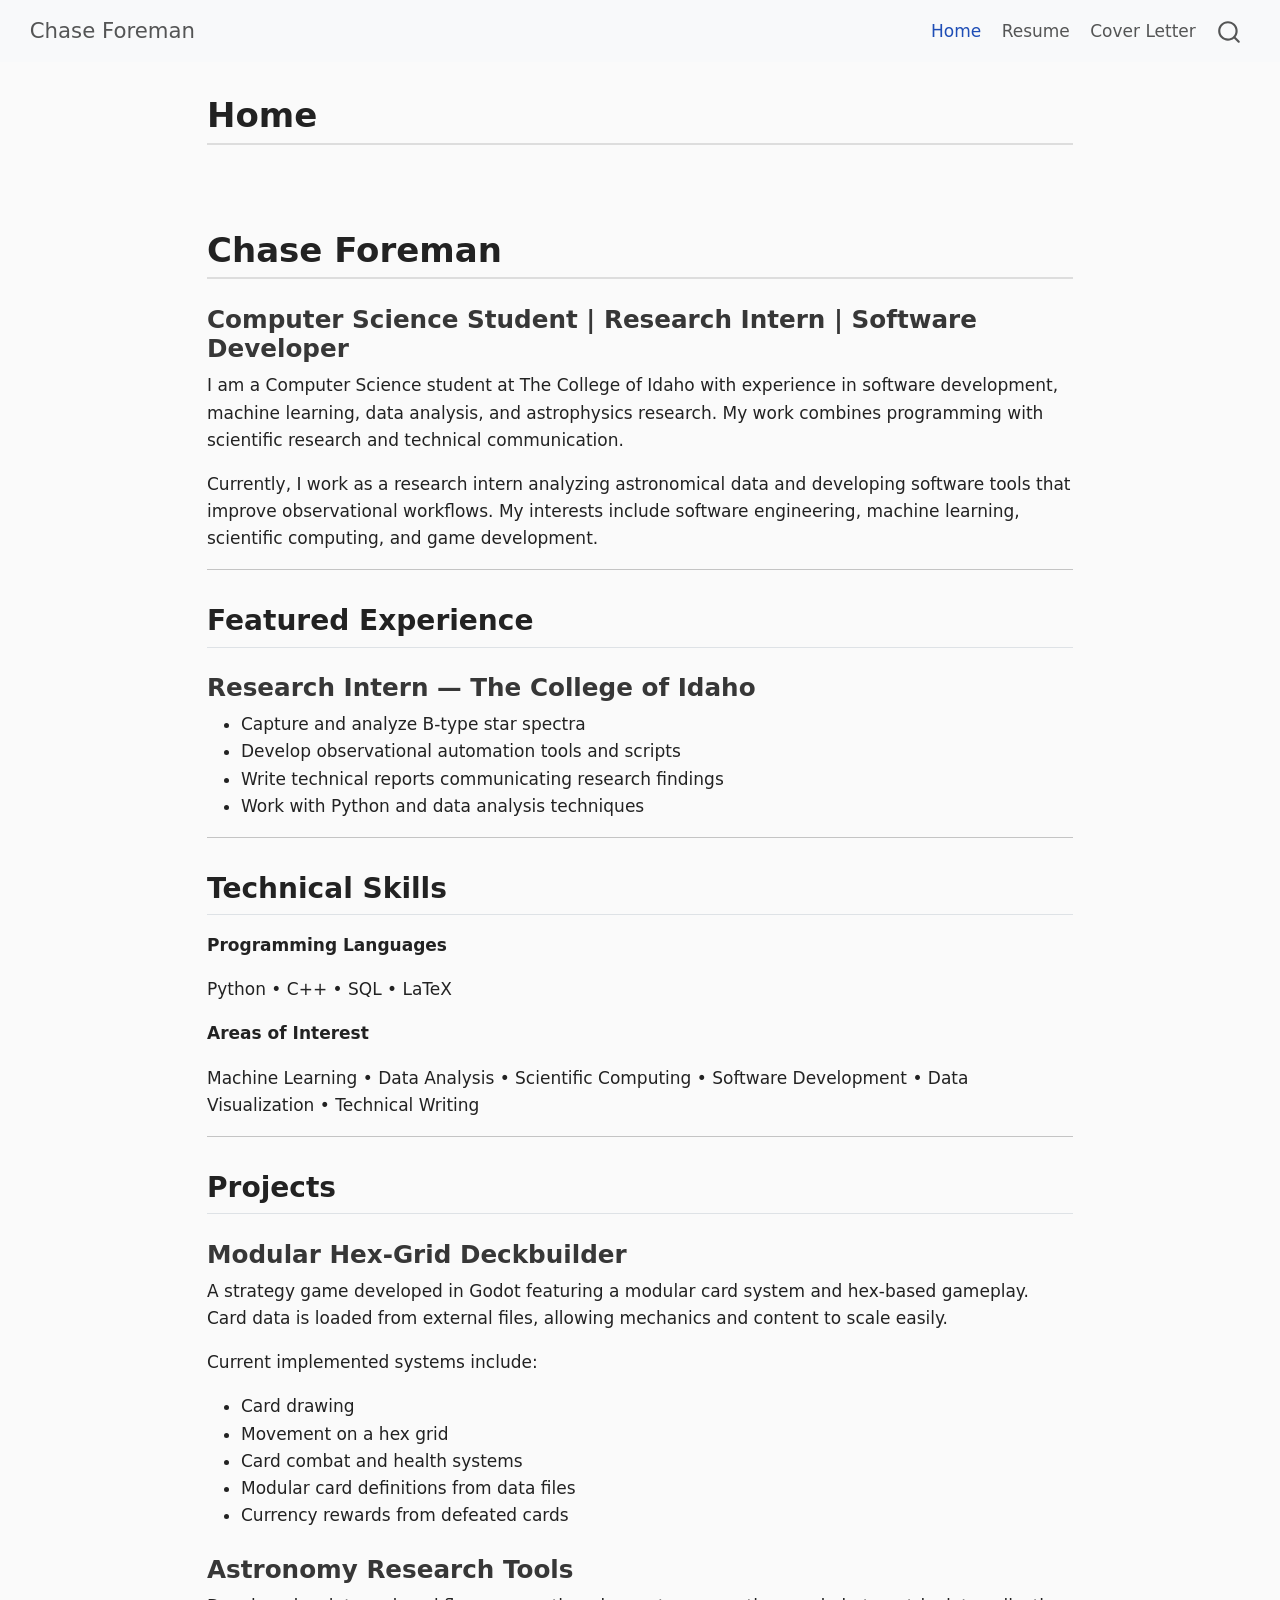
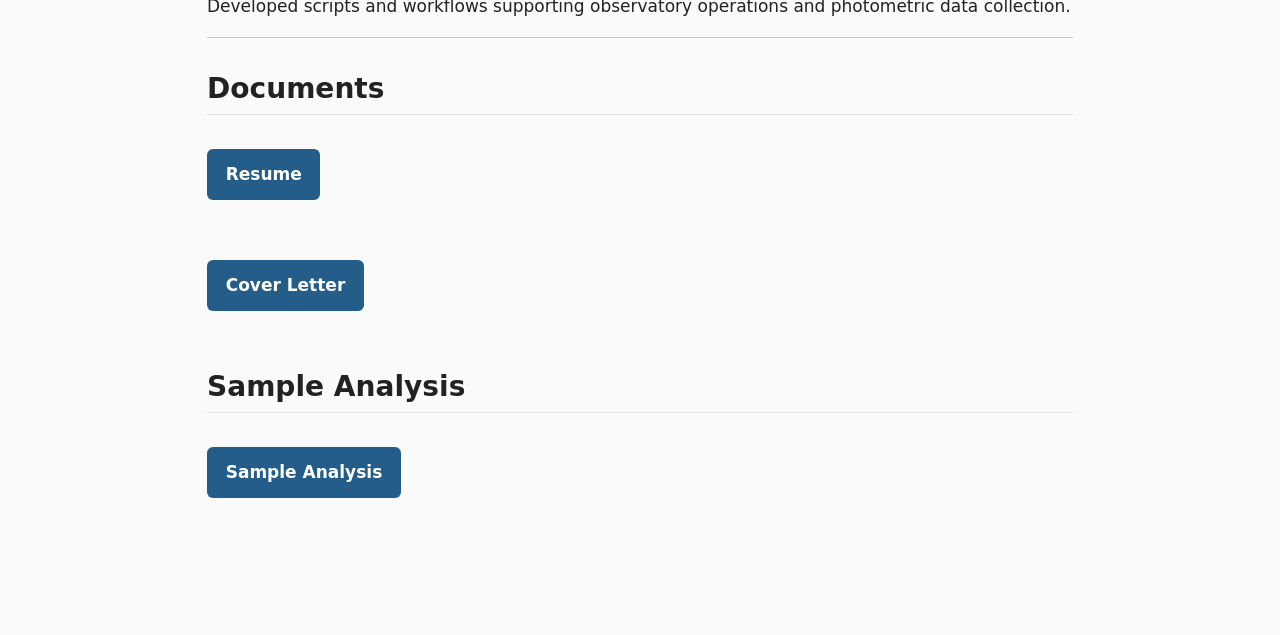
<file: index.html>
<!DOCTYPE html>
<html xmlns="http://www.w3.org/1999/xhtml" lang="en" xml:lang="en"><head>

<meta charset="utf-8">
<meta name="generator" content="quarto-1.7.32">

<meta name="viewport" content="width=device-width, initial-scale=1.0, user-scalable=yes">


<title>Home – Chase Foreman</title>
<style>
code{white-space: pre-wrap;}
span.smallcaps{font-variant: small-caps;}
div.columns{display: flex; gap: min(4vw, 1.5em);}
div.column{flex: auto; overflow-x: auto;}
div.hanging-indent{margin-left: 1.5em; text-indent: -1.5em;}
ul.task-list{list-style: none;}
ul.task-list li input[type="checkbox"] {
  width: 0.8em;
  margin: 0 0.8em 0.2em -1em; /* quarto-specific, see https://github.com/quarto-dev/quarto-cli/issues/4556 */ 
  vertical-align: middle;
}
</style>


<script src="site_libs/quarto-nav/quarto-nav.js"></script>
<script src="site_libs/quarto-nav/headroom.min.js"></script>
<script src="site_libs/clipboard/clipboard.min.js"></script>
<script src="site_libs/quarto-search/autocomplete.umd.js"></script>
<script src="site_libs/quarto-search/fuse.min.js"></script>
<script src="site_libs/quarto-search/quarto-search.js"></script>
<meta name="quarto:offset" content="./">
<script src="site_libs/quarto-html/quarto.js" type="module"></script>
<script src="site_libs/quarto-html/tabsets/tabsets.js" type="module"></script>
<script src="site_libs/quarto-html/popper.min.js"></script>
<script src="site_libs/quarto-html/tippy.umd.min.js"></script>
<script src="site_libs/quarto-html/anchor.min.js"></script>
<link href="site_libs/quarto-html/tippy.css" rel="stylesheet">
<link href="site_libs/quarto-html/quarto-syntax-highlighting-37eea08aefeeee20ff55810ff984fec1.css" rel="stylesheet" id="quarto-text-highlighting-styles">
<script src="site_libs/bootstrap/bootstrap.min.js"></script>
<link href="site_libs/bootstrap/bootstrap-icons.css" rel="stylesheet">
<link href="site_libs/bootstrap/bootstrap-fbcbe6680e5ec6db1453b558d5c88aa1.min.css" rel="stylesheet" append-hash="true" id="quarto-bootstrap" data-mode="light">
<script id="quarto-search-options" type="application/json">{
  "location": "navbar",
  "copy-button": false,
  "collapse-after": 3,
  "panel-placement": "end",
  "type": "overlay",
  "limit": 50,
  "keyboard-shortcut": [
    "f",
    "/",
    "s"
  ],
  "show-item-context": false,
  "language": {
    "search-no-results-text": "No results",
    "search-matching-documents-text": "matching documents",
    "search-copy-link-title": "Copy link to search",
    "search-hide-matches-text": "Hide additional matches",
    "search-more-match-text": "more match in this document",
    "search-more-matches-text": "more matches in this document",
    "search-clear-button-title": "Clear",
    "search-text-placeholder": "",
    "search-detached-cancel-button-title": "Cancel",
    "search-submit-button-title": "Submit",
    "search-label": "Search"
  }
}</script>


<link rel="stylesheet" href="styles.css">
</head>

<body class="nav-fixed quarto-light">

<div id="quarto-search-results"></div>
  <header id="quarto-header" class="headroom fixed-top">
    <nav class="navbar navbar-expand-lg " data-bs-theme="dark">
      <div class="navbar-container container-fluid">
      <div class="navbar-brand-container mx-auto">
    <a class="navbar-brand" href="./index.html">
    <span class="navbar-title">Chase Foreman</span>
    </a>
  </div>
            <div id="quarto-search" class="" title="Search"></div>
          <button class="navbar-toggler" type="button" data-bs-toggle="collapse" data-bs-target="#navbarCollapse" aria-controls="navbarCollapse" role="menu" aria-expanded="false" aria-label="Toggle navigation" onclick="if (window.quartoToggleHeadroom) { window.quartoToggleHeadroom(); }">
  <span class="navbar-toggler-icon"></span>
</button>
          <div class="collapse navbar-collapse" id="navbarCollapse">
            <ul class="navbar-nav navbar-nav-scroll ms-auto">
  <li class="nav-item">
    <a class="nav-link active" href="./index.html" aria-current="page"> 
<span class="menu-text">Home</span></a>
  </li>  
  <li class="nav-item">
    <a class="nav-link" href="./resume.html"> 
<span class="menu-text">Resume</span></a>
  </li>  
  <li class="nav-item">
    <a class="nav-link" href="./cover-letter.html"> 
<span class="menu-text">Cover Letter</span></a>
  </li>  
</ul>
          </div> <!-- /navcollapse -->
            <div class="quarto-navbar-tools">
</div>
      </div> <!-- /container-fluid -->
    </nav>
</header>
<!-- content -->
<div id="quarto-content" class="quarto-container page-columns page-rows-contents page-layout-full page-navbar">
<!-- sidebar -->
<!-- margin-sidebar -->
    
<!-- main -->
<main class="content column-page" id="quarto-document-content">

<header id="title-block-header" class="quarto-title-block default">
<div class="quarto-title">
<h1 class="title">Home</h1>
</div>



<div class="quarto-title-meta column-page">

    
  
    
  </div>
  


</header>


<section id="chase-foreman" class="level1" style="max-width:900px; margin:auto; padding-top:2rem;">
<h1>Chase Foreman</h1>
<section id="computer-science-student-research-intern-software-developer" class="level3">
<h3 class="anchored" data-anchor-id="computer-science-student-research-intern-software-developer">Computer Science Student | Research Intern | Software Developer</h3>
<p>I am a Computer Science student at The College of Idaho with experience in software development, machine learning, data analysis, and astrophysics research. My work combines programming with scientific research and technical communication.</p>
<p>Currently, I work as a research intern analyzing astronomical data and developing software tools that improve observational workflows. My interests include software engineering, machine learning, scientific computing, and game development.</p>
<hr>
</section>
<section id="featured-experience" class="level2">
<h2 class="anchored" data-anchor-id="featured-experience">Featured Experience</h2>
<section id="research-intern-the-college-of-idaho" class="level3">
<h3 class="anchored" data-anchor-id="research-intern-the-college-of-idaho">Research Intern — The College of Idaho</h3>
<ul>
<li>Capture and analyze B-type star spectra</li>
<li>Develop observational automation tools and scripts</li>
<li>Write technical reports communicating research findings</li>
<li>Work with Python and data analysis techniques</li>
</ul>
<hr>
</section>
</section>
<section id="technical-skills" class="level2">
<h2 class="anchored" data-anchor-id="technical-skills">Technical Skills</h2>
<p><strong>Programming Languages</strong></p>
<p>Python • C++ • SQL • LaTeX</p>
<p><strong>Areas of Interest</strong></p>
<p>Machine Learning • Data Analysis • Scientific Computing • Software Development • Data Visualization • Technical Writing</p>
<hr>
</section>
<section id="projects" class="level2">
<h2 class="anchored" data-anchor-id="projects">Projects</h2>
<section id="modular-hex-grid-deckbuilder" class="level3">
<h3 class="anchored" data-anchor-id="modular-hex-grid-deckbuilder">Modular Hex-Grid Deckbuilder</h3>
<p>A strategy game developed in Godot featuring a modular card system and hex-based gameplay. Card data is loaded from external files, allowing mechanics and content to scale easily.</p>
<p>Current implemented systems include:</p>
<ul>
<li>Card drawing</li>
<li>Movement on a hex grid</li>
<li>Card combat and health systems</li>
<li>Modular card definitions from data files</li>
<li>Currency rewards from defeated cards</li>
</ul>
</section>
<section id="astronomy-research-tools" class="level3">
<h3 class="anchored" data-anchor-id="astronomy-research-tools">Astronomy Research Tools</h3>
<p>Developed scripts and workflows supporting observatory operations and photometric data collection.</p>
<hr>
</section>
</section>
<section id="documents" class="level2">
<h2 class="anchored" data-anchor-id="documents">Documents</h2>
<p><a href="./resume.html" class="button">Resume</a></p>
<p><a href="./cover-letter.html" class="button">Cover Letter</a></p>
</section>
<section id="sample-analysis" class="level2">
<h2 class="anchored" data-anchor-id="sample-analysis">Sample Analysis</h2>
<p><a href="https://github.com/math4025sp26/homework-9-boosting-and-multiclass-classification-ChaseForeman" class="button" target="_blank">Sample Analysis</a></p>
</section>
</section>



</main> <!-- /main -->
<script id="quarto-html-after-body" type="application/javascript">
  window.document.addEventListener("DOMContentLoaded", function (event) {
    const icon = "";
    const anchorJS = new window.AnchorJS();
    anchorJS.options = {
      placement: 'right',
      icon: icon
    };
    anchorJS.add('.anchored');
    const isCodeAnnotation = (el) => {
      for (const clz of el.classList) {
        if (clz.startsWith('code-annotation-')) {                     
          return true;
        }
      }
      return false;
    }
    const onCopySuccess = function(e) {
      // button target
      const button = e.trigger;
      // don't keep focus
      button.blur();
      // flash "checked"
      button.classList.add('code-copy-button-checked');
      var currentTitle = button.getAttribute("title");
      button.setAttribute("title", "Copied!");
      let tooltip;
      if (window.bootstrap) {
        button.setAttribute("data-bs-toggle", "tooltip");
        button.setAttribute("data-bs-placement", "left");
        button.setAttribute("data-bs-title", "Copied!");
        tooltip = new bootstrap.Tooltip(button, 
          { trigger: "manual", 
            customClass: "code-copy-button-tooltip",
            offset: [0, -8]});
        tooltip.show();    
      }
      setTimeout(function() {
        if (tooltip) {
          tooltip.hide();
          button.removeAttribute("data-bs-title");
          button.removeAttribute("data-bs-toggle");
          button.removeAttribute("data-bs-placement");
        }
        button.setAttribute("title", currentTitle);
        button.classList.remove('code-copy-button-checked');
      }, 1000);
      // clear code selection
      e.clearSelection();
    }
    const getTextToCopy = function(trigger) {
        const codeEl = trigger.previousElementSibling.cloneNode(true);
        for (const childEl of codeEl.children) {
          if (isCodeAnnotation(childEl)) {
            childEl.remove();
          }
        }
        return codeEl.innerText;
    }
    const clipboard = new window.ClipboardJS('.code-copy-button:not([data-in-quarto-modal])', {
      text: getTextToCopy
    });
    clipboard.on('success', onCopySuccess);
    if (window.document.getElementById('quarto-embedded-source-code-modal')) {
      const clipboardModal = new window.ClipboardJS('.code-copy-button[data-in-quarto-modal]', {
        text: getTextToCopy,
        container: window.document.getElementById('quarto-embedded-source-code-modal')
      });
      clipboardModal.on('success', onCopySuccess);
    }
      var localhostRegex = new RegExp(/^(?:http|https):\/\/localhost\:?[0-9]*\//);
      var mailtoRegex = new RegExp(/^mailto:/);
        var filterRegex = new RegExp("https:\/\/ChaseForeman\.github\.io\/my_website\/");
      var isInternal = (href) => {
          return filterRegex.test(href) || localhostRegex.test(href) || mailtoRegex.test(href);
      }
      // Inspect non-navigation links and adorn them if external
     var links = window.document.querySelectorAll('a[href]:not(.nav-link):not(.navbar-brand):not(.toc-action):not(.sidebar-link):not(.sidebar-item-toggle):not(.pagination-link):not(.no-external):not([aria-hidden]):not(.dropdown-item):not(.quarto-navigation-tool):not(.about-link)');
      for (var i=0; i<links.length; i++) {
        const link = links[i];
        if (!isInternal(link.href)) {
          // undo the damage that might have been done by quarto-nav.js in the case of
          // links that we want to consider external
          if (link.dataset.originalHref !== undefined) {
            link.href = link.dataset.originalHref;
          }
        }
      }
    function tippyHover(el, contentFn, onTriggerFn, onUntriggerFn) {
      const config = {
        allowHTML: true,
        maxWidth: 500,
        delay: 100,
        arrow: false,
        appendTo: function(el) {
            return el.parentElement;
        },
        interactive: true,
        interactiveBorder: 10,
        theme: 'quarto',
        placement: 'bottom-start',
      };
      if (contentFn) {
        config.content = contentFn;
      }
      if (onTriggerFn) {
        config.onTrigger = onTriggerFn;
      }
      if (onUntriggerFn) {
        config.onUntrigger = onUntriggerFn;
      }
      window.tippy(el, config); 
    }
    const noterefs = window.document.querySelectorAll('a[role="doc-noteref"]');
    for (var i=0; i<noterefs.length; i++) {
      const ref = noterefs[i];
      tippyHover(ref, function() {
        // use id or data attribute instead here
        let href = ref.getAttribute('data-footnote-href') || ref.getAttribute('href');
        try { href = new URL(href).hash; } catch {}
        const id = href.replace(/^#\/?/, "");
        const note = window.document.getElementById(id);
        if (note) {
          return note.innerHTML;
        } else {
          return "";
        }
      });
    }
    const xrefs = window.document.querySelectorAll('a.quarto-xref');
    const processXRef = (id, note) => {
      // Strip column container classes
      const stripColumnClz = (el) => {
        el.classList.remove("page-full", "page-columns");
        if (el.children) {
          for (const child of el.children) {
            stripColumnClz(child);
          }
        }
      }
      stripColumnClz(note)
      if (id === null || id.startsWith('sec-')) {
        // Special case sections, only their first couple elements
        const container = document.createElement("div");
        if (note.children && note.children.length > 2) {
          container.appendChild(note.children[0].cloneNode(true));
          for (let i = 1; i < note.children.length; i++) {
            const child = note.children[i];
            if (child.tagName === "P" && child.innerText === "") {
              continue;
            } else {
              container.appendChild(child.cloneNode(true));
              break;
            }
          }
          if (window.Quarto?.typesetMath) {
            window.Quarto.typesetMath(container);
          }
          return container.innerHTML
        } else {
          if (window.Quarto?.typesetMath) {
            window.Quarto.typesetMath(note);
          }
          return note.innerHTML;
        }
      } else {
        // Remove any anchor links if they are present
        const anchorLink = note.querySelector('a.anchorjs-link');
        if (anchorLink) {
          anchorLink.remove();
        }
        if (window.Quarto?.typesetMath) {
          window.Quarto.typesetMath(note);
        }
        if (note.classList.contains("callout")) {
          return note.outerHTML;
        } else {
          return note.innerHTML;
        }
      }
    }
    for (var i=0; i<xrefs.length; i++) {
      const xref = xrefs[i];
      tippyHover(xref, undefined, function(instance) {
        instance.disable();
        let url = xref.getAttribute('href');
        let hash = undefined; 
        if (url.startsWith('#')) {
          hash = url;
        } else {
          try { hash = new URL(url).hash; } catch {}
        }
        if (hash) {
          const id = hash.replace(/^#\/?/, "");
          const note = window.document.getElementById(id);
          if (note !== null) {
            try {
              const html = processXRef(id, note.cloneNode(true));
              instance.setContent(html);
            } finally {
              instance.enable();
              instance.show();
            }
          } else {
            // See if we can fetch this
            fetch(url.split('#')[0])
            .then(res => res.text())
            .then(html => {
              const parser = new DOMParser();
              const htmlDoc = parser.parseFromString(html, "text/html");
              const note = htmlDoc.getElementById(id);
              if (note !== null) {
                const html = processXRef(id, note);
                instance.setContent(html);
              } 
            }).finally(() => {
              instance.enable();
              instance.show();
            });
          }
        } else {
          // See if we can fetch a full url (with no hash to target)
          // This is a special case and we should probably do some content thinning / targeting
          fetch(url)
          .then(res => res.text())
          .then(html => {
            const parser = new DOMParser();
            const htmlDoc = parser.parseFromString(html, "text/html");
            const note = htmlDoc.querySelector('main.content');
            if (note !== null) {
              // This should only happen for chapter cross references
              // (since there is no id in the URL)
              // remove the first header
              if (note.children.length > 0 && note.children[0].tagName === "HEADER") {
                note.children[0].remove();
              }
              const html = processXRef(null, note);
              instance.setContent(html);
            } 
          }).finally(() => {
            instance.enable();
            instance.show();
          });
        }
      }, function(instance) {
      });
    }
        let selectedAnnoteEl;
        const selectorForAnnotation = ( cell, annotation) => {
          let cellAttr = 'data-code-cell="' + cell + '"';
          let lineAttr = 'data-code-annotation="' +  annotation + '"';
          const selector = 'span[' + cellAttr + '][' + lineAttr + ']';
          return selector;
        }
        const selectCodeLines = (annoteEl) => {
          const doc = window.document;
          const targetCell = annoteEl.getAttribute("data-target-cell");
          const targetAnnotation = annoteEl.getAttribute("data-target-annotation");
          const annoteSpan = window.document.querySelector(selectorForAnnotation(targetCell, targetAnnotation));
          const lines = annoteSpan.getAttribute("data-code-lines").split(",");
          const lineIds = lines.map((line) => {
            return targetCell + "-" + line;
          })
          let top = null;
          let height = null;
          let parent = null;
          if (lineIds.length > 0) {
              //compute the position of the single el (top and bottom and make a div)
              const el = window.document.getElementById(lineIds[0]);
              top = el.offsetTop;
              height = el.offsetHeight;
              parent = el.parentElement.parentElement;
            if (lineIds.length > 1) {
              const lastEl = window.document.getElementById(lineIds[lineIds.length - 1]);
              const bottom = lastEl.offsetTop + lastEl.offsetHeight;
              height = bottom - top;
            }
            if (top !== null && height !== null && parent !== null) {
              // cook up a div (if necessary) and position it 
              let div = window.document.getElementById("code-annotation-line-highlight");
              if (div === null) {
                div = window.document.createElement("div");
                div.setAttribute("id", "code-annotation-line-highlight");
                div.style.position = 'absolute';
                parent.appendChild(div);
              }
              div.style.top = top - 2 + "px";
              div.style.height = height + 4 + "px";
              div.style.left = 0;
              let gutterDiv = window.document.getElementById("code-annotation-line-highlight-gutter");
              if (gutterDiv === null) {
                gutterDiv = window.document.createElement("div");
                gutterDiv.setAttribute("id", "code-annotation-line-highlight-gutter");
                gutterDiv.style.position = 'absolute';
                const codeCell = window.document.getElementById(targetCell);
                const gutter = codeCell.querySelector('.code-annotation-gutter');
                gutter.appendChild(gutterDiv);
              }
              gutterDiv.style.top = top - 2 + "px";
              gutterDiv.style.height = height + 4 + "px";
            }
            selectedAnnoteEl = annoteEl;
          }
        };
        const unselectCodeLines = () => {
          const elementsIds = ["code-annotation-line-highlight", "code-annotation-line-highlight-gutter"];
          elementsIds.forEach((elId) => {
            const div = window.document.getElementById(elId);
            if (div) {
              div.remove();
            }
          });
          selectedAnnoteEl = undefined;
        };
          // Handle positioning of the toggle
      window.addEventListener(
        "resize",
        throttle(() => {
          elRect = undefined;
          if (selectedAnnoteEl) {
            selectCodeLines(selectedAnnoteEl);
          }
        }, 10)
      );
      function throttle(fn, ms) {
      let throttle = false;
      let timer;
        return (...args) => {
          if(!throttle) { // first call gets through
              fn.apply(this, args);
              throttle = true;
          } else { // all the others get throttled
              if(timer) clearTimeout(timer); // cancel #2
              timer = setTimeout(() => {
                fn.apply(this, args);
                timer = throttle = false;
              }, ms);
          }
        };
      }
        // Attach click handler to the DT
        const annoteDls = window.document.querySelectorAll('dt[data-target-cell]');
        for (const annoteDlNode of annoteDls) {
          annoteDlNode.addEventListener('click', (event) => {
            const clickedEl = event.target;
            if (clickedEl !== selectedAnnoteEl) {
              unselectCodeLines();
              const activeEl = window.document.querySelector('dt[data-target-cell].code-annotation-active');
              if (activeEl) {
                activeEl.classList.remove('code-annotation-active');
              }
              selectCodeLines(clickedEl);
              clickedEl.classList.add('code-annotation-active');
            } else {
              // Unselect the line
              unselectCodeLines();
              clickedEl.classList.remove('code-annotation-active');
            }
          });
        }
    const findCites = (el) => {
      const parentEl = el.parentElement;
      if (parentEl) {
        const cites = parentEl.dataset.cites;
        if (cites) {
          return {
            el,
            cites: cites.split(' ')
          };
        } else {
          return findCites(el.parentElement)
        }
      } else {
        return undefined;
      }
    };
    var bibliorefs = window.document.querySelectorAll('a[role="doc-biblioref"]');
    for (var i=0; i<bibliorefs.length; i++) {
      const ref = bibliorefs[i];
      const citeInfo = findCites(ref);
      if (citeInfo) {
        tippyHover(citeInfo.el, function() {
          var popup = window.document.createElement('div');
          citeInfo.cites.forEach(function(cite) {
            var citeDiv = window.document.createElement('div');
            citeDiv.classList.add('hanging-indent');
            citeDiv.classList.add('csl-entry');
            var biblioDiv = window.document.getElementById('ref-' + cite);
            if (biblioDiv) {
              citeDiv.innerHTML = biblioDiv.innerHTML;
            }
            popup.appendChild(citeDiv);
          });
          return popup.innerHTML;
        });
      }
    }
  });
  </script>
</div> <!-- /content -->




</body></html>
</file>
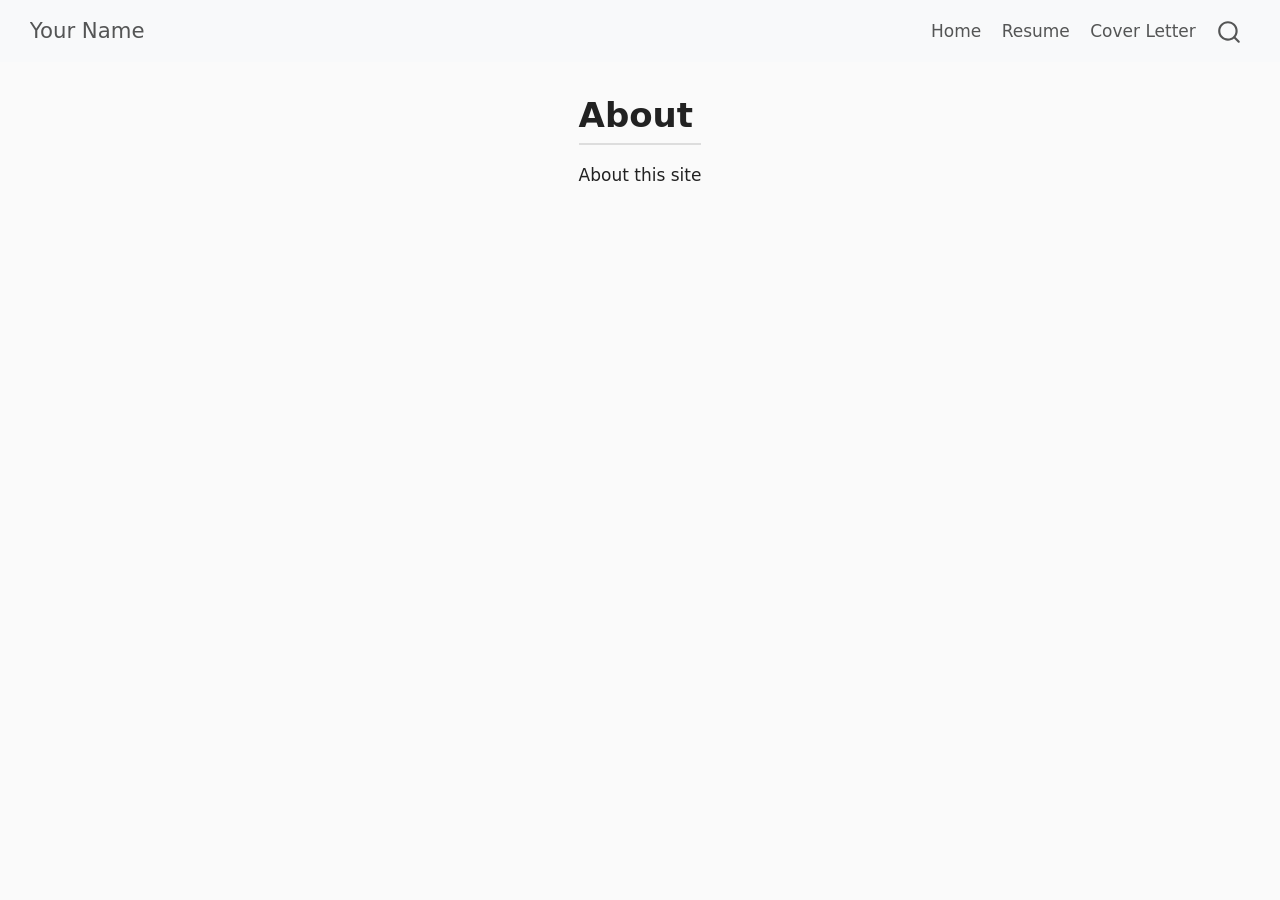
<file: about.html>
<!DOCTYPE html>
<html xmlns="http://www.w3.org/1999/xhtml" lang="en" xml:lang="en"><head>

<meta charset="utf-8">
<meta name="generator" content="quarto-1.7.32">

<meta name="viewport" content="width=device-width, initial-scale=1.0, user-scalable=yes">


<title>About – Your Name</title>
<style>
code{white-space: pre-wrap;}
span.smallcaps{font-variant: small-caps;}
div.columns{display: flex; gap: min(4vw, 1.5em);}
div.column{flex: auto; overflow-x: auto;}
div.hanging-indent{margin-left: 1.5em; text-indent: -1.5em;}
ul.task-list{list-style: none;}
ul.task-list li input[type="checkbox"] {
  width: 0.8em;
  margin: 0 0.8em 0.2em -1em; /* quarto-specific, see https://github.com/quarto-dev/quarto-cli/issues/4556 */ 
  vertical-align: middle;
}
</style>


<script src="site_libs/quarto-nav/quarto-nav.js"></script>
<script src="site_libs/quarto-nav/headroom.min.js"></script>
<script src="site_libs/clipboard/clipboard.min.js"></script>
<script src="site_libs/quarto-search/autocomplete.umd.js"></script>
<script src="site_libs/quarto-search/fuse.min.js"></script>
<script src="site_libs/quarto-search/quarto-search.js"></script>
<meta name="quarto:offset" content="./">
<script src="site_libs/quarto-html/quarto.js" type="module"></script>
<script src="site_libs/quarto-html/tabsets/tabsets.js" type="module"></script>
<script src="site_libs/quarto-html/popper.min.js"></script>
<script src="site_libs/quarto-html/tippy.umd.min.js"></script>
<script src="site_libs/quarto-html/anchor.min.js"></script>
<link href="site_libs/quarto-html/tippy.css" rel="stylesheet">
<link href="site_libs/quarto-html/quarto-syntax-highlighting-37eea08aefeeee20ff55810ff984fec1.css" rel="stylesheet" id="quarto-text-highlighting-styles">
<script src="site_libs/bootstrap/bootstrap.min.js"></script>
<link href="site_libs/bootstrap/bootstrap-icons.css" rel="stylesheet">
<link href="site_libs/bootstrap/bootstrap-fbcbe6680e5ec6db1453b558d5c88aa1.min.css" rel="stylesheet" append-hash="true" id="quarto-bootstrap" data-mode="light">
<script id="quarto-search-options" type="application/json">{
  "location": "navbar",
  "copy-button": false,
  "collapse-after": 3,
  "panel-placement": "end",
  "type": "overlay",
  "limit": 50,
  "keyboard-shortcut": [
    "f",
    "/",
    "s"
  ],
  "show-item-context": false,
  "language": {
    "search-no-results-text": "No results",
    "search-matching-documents-text": "matching documents",
    "search-copy-link-title": "Copy link to search",
    "search-hide-matches-text": "Hide additional matches",
    "search-more-match-text": "more match in this document",
    "search-more-matches-text": "more matches in this document",
    "search-clear-button-title": "Clear",
    "search-text-placeholder": "",
    "search-detached-cancel-button-title": "Cancel",
    "search-submit-button-title": "Submit",
    "search-label": "Search"
  }
}</script>


<link rel="stylesheet" href="styles.css">
</head>

<body class="nav-fixed fullcontent quarto-light">

<div id="quarto-search-results"></div>
  <header id="quarto-header" class="headroom fixed-top">
    <nav class="navbar navbar-expand-lg " data-bs-theme="dark">
      <div class="navbar-container container-fluid">
      <div class="navbar-brand-container mx-auto">
    <a class="navbar-brand" href="./index.html">
    <span class="navbar-title">Your Name</span>
    </a>
  </div>
            <div id="quarto-search" class="" title="Search"></div>
          <button class="navbar-toggler" type="button" data-bs-toggle="collapse" data-bs-target="#navbarCollapse" aria-controls="navbarCollapse" role="menu" aria-expanded="false" aria-label="Toggle navigation" onclick="if (window.quartoToggleHeadroom) { window.quartoToggleHeadroom(); }">
  <span class="navbar-toggler-icon"></span>
</button>
          <div class="collapse navbar-collapse" id="navbarCollapse">
            <ul class="navbar-nav navbar-nav-scroll ms-auto">
  <li class="nav-item">
    <a class="nav-link" href="./index.html"> 
<span class="menu-text">Home</span></a>
  </li>  
  <li class="nav-item">
    <a class="nav-link" href="./resume.qmd"> 
<span class="menu-text">Resume</span></a>
  </li>  
  <li class="nav-item">
    <a class="nav-link" href="./cover-letter.qmd"> 
<span class="menu-text">Cover Letter</span></a>
  </li>  
</ul>
          </div> <!-- /navcollapse -->
            <div class="quarto-navbar-tools">
</div>
      </div> <!-- /container-fluid -->
    </nav>
</header>
<!-- content -->
<div id="quarto-content" class="quarto-container page-columns page-rows-contents page-layout-article page-navbar">
<!-- sidebar -->
<!-- margin-sidebar -->
    
<!-- main -->
<main class="content" id="quarto-document-content">

<header id="title-block-header" class="quarto-title-block default">
<div class="quarto-title">
<h1 class="title">About</h1>
</div>



<div class="quarto-title-meta">

    
  
    
  </div>
  


</header>


<p>About this site</p>



</main> <!-- /main -->
<script id="quarto-html-after-body" type="application/javascript">
  window.document.addEventListener("DOMContentLoaded", function (event) {
    const icon = "";
    const anchorJS = new window.AnchorJS();
    anchorJS.options = {
      placement: 'right',
      icon: icon
    };
    anchorJS.add('.anchored');
    const isCodeAnnotation = (el) => {
      for (const clz of el.classList) {
        if (clz.startsWith('code-annotation-')) {                     
          return true;
        }
      }
      return false;
    }
    const onCopySuccess = function(e) {
      // button target
      const button = e.trigger;
      // don't keep focus
      button.blur();
      // flash "checked"
      button.classList.add('code-copy-button-checked');
      var currentTitle = button.getAttribute("title");
      button.setAttribute("title", "Copied!");
      let tooltip;
      if (window.bootstrap) {
        button.setAttribute("data-bs-toggle", "tooltip");
        button.setAttribute("data-bs-placement", "left");
        button.setAttribute("data-bs-title", "Copied!");
        tooltip = new bootstrap.Tooltip(button, 
          { trigger: "manual", 
            customClass: "code-copy-button-tooltip",
            offset: [0, -8]});
        tooltip.show();    
      }
      setTimeout(function() {
        if (tooltip) {
          tooltip.hide();
          button.removeAttribute("data-bs-title");
          button.removeAttribute("data-bs-toggle");
          button.removeAttribute("data-bs-placement");
        }
        button.setAttribute("title", currentTitle);
        button.classList.remove('code-copy-button-checked');
      }, 1000);
      // clear code selection
      e.clearSelection();
    }
    const getTextToCopy = function(trigger) {
        const codeEl = trigger.previousElementSibling.cloneNode(true);
        for (const childEl of codeEl.children) {
          if (isCodeAnnotation(childEl)) {
            childEl.remove();
          }
        }
        return codeEl.innerText;
    }
    const clipboard = new window.ClipboardJS('.code-copy-button:not([data-in-quarto-modal])', {
      text: getTextToCopy
    });
    clipboard.on('success', onCopySuccess);
    if (window.document.getElementById('quarto-embedded-source-code-modal')) {
      const clipboardModal = new window.ClipboardJS('.code-copy-button[data-in-quarto-modal]', {
        text: getTextToCopy,
        container: window.document.getElementById('quarto-embedded-source-code-modal')
      });
      clipboardModal.on('success', onCopySuccess);
    }
      var localhostRegex = new RegExp(/^(?:http|https):\/\/localhost\:?[0-9]*\//);
      var mailtoRegex = new RegExp(/^mailto:/);
        var filterRegex = new RegExp("https:\/\/ChaseForeman\.github\.io\/my_website\/");
      var isInternal = (href) => {
          return filterRegex.test(href) || localhostRegex.test(href) || mailtoRegex.test(href);
      }
      // Inspect non-navigation links and adorn them if external
     var links = window.document.querySelectorAll('a[href]:not(.nav-link):not(.navbar-brand):not(.toc-action):not(.sidebar-link):not(.sidebar-item-toggle):not(.pagination-link):not(.no-external):not([aria-hidden]):not(.dropdown-item):not(.quarto-navigation-tool):not(.about-link)');
      for (var i=0; i<links.length; i++) {
        const link = links[i];
        if (!isInternal(link.href)) {
          // undo the damage that might have been done by quarto-nav.js in the case of
          // links that we want to consider external
          if (link.dataset.originalHref !== undefined) {
            link.href = link.dataset.originalHref;
          }
        }
      }
    function tippyHover(el, contentFn, onTriggerFn, onUntriggerFn) {
      const config = {
        allowHTML: true,
        maxWidth: 500,
        delay: 100,
        arrow: false,
        appendTo: function(el) {
            return el.parentElement;
        },
        interactive: true,
        interactiveBorder: 10,
        theme: 'quarto',
        placement: 'bottom-start',
      };
      if (contentFn) {
        config.content = contentFn;
      }
      if (onTriggerFn) {
        config.onTrigger = onTriggerFn;
      }
      if (onUntriggerFn) {
        config.onUntrigger = onUntriggerFn;
      }
      window.tippy(el, config); 
    }
    const noterefs = window.document.querySelectorAll('a[role="doc-noteref"]');
    for (var i=0; i<noterefs.length; i++) {
      const ref = noterefs[i];
      tippyHover(ref, function() {
        // use id or data attribute instead here
        let href = ref.getAttribute('data-footnote-href') || ref.getAttribute('href');
        try { href = new URL(href).hash; } catch {}
        const id = href.replace(/^#\/?/, "");
        const note = window.document.getElementById(id);
        if (note) {
          return note.innerHTML;
        } else {
          return "";
        }
      });
    }
    const xrefs = window.document.querySelectorAll('a.quarto-xref');
    const processXRef = (id, note) => {
      // Strip column container classes
      const stripColumnClz = (el) => {
        el.classList.remove("page-full", "page-columns");
        if (el.children) {
          for (const child of el.children) {
            stripColumnClz(child);
          }
        }
      }
      stripColumnClz(note)
      if (id === null || id.startsWith('sec-')) {
        // Special case sections, only their first couple elements
        const container = document.createElement("div");
        if (note.children && note.children.length > 2) {
          container.appendChild(note.children[0].cloneNode(true));
          for (let i = 1; i < note.children.length; i++) {
            const child = note.children[i];
            if (child.tagName === "P" && child.innerText === "") {
              continue;
            } else {
              container.appendChild(child.cloneNode(true));
              break;
            }
          }
          if (window.Quarto?.typesetMath) {
            window.Quarto.typesetMath(container);
          }
          return container.innerHTML
        } else {
          if (window.Quarto?.typesetMath) {
            window.Quarto.typesetMath(note);
          }
          return note.innerHTML;
        }
      } else {
        // Remove any anchor links if they are present
        const anchorLink = note.querySelector('a.anchorjs-link');
        if (anchorLink) {
          anchorLink.remove();
        }
        if (window.Quarto?.typesetMath) {
          window.Quarto.typesetMath(note);
        }
        if (note.classList.contains("callout")) {
          return note.outerHTML;
        } else {
          return note.innerHTML;
        }
      }
    }
    for (var i=0; i<xrefs.length; i++) {
      const xref = xrefs[i];
      tippyHover(xref, undefined, function(instance) {
        instance.disable();
        let url = xref.getAttribute('href');
        let hash = undefined; 
        if (url.startsWith('#')) {
          hash = url;
        } else {
          try { hash = new URL(url).hash; } catch {}
        }
        if (hash) {
          const id = hash.replace(/^#\/?/, "");
          const note = window.document.getElementById(id);
          if (note !== null) {
            try {
              const html = processXRef(id, note.cloneNode(true));
              instance.setContent(html);
            } finally {
              instance.enable();
              instance.show();
            }
          } else {
            // See if we can fetch this
            fetch(url.split('#')[0])
            .then(res => res.text())
            .then(html => {
              const parser = new DOMParser();
              const htmlDoc = parser.parseFromString(html, "text/html");
              const note = htmlDoc.getElementById(id);
              if (note !== null) {
                const html = processXRef(id, note);
                instance.setContent(html);
              } 
            }).finally(() => {
              instance.enable();
              instance.show();
            });
          }
        } else {
          // See if we can fetch a full url (with no hash to target)
          // This is a special case and we should probably do some content thinning / targeting
          fetch(url)
          .then(res => res.text())
          .then(html => {
            const parser = new DOMParser();
            const htmlDoc = parser.parseFromString(html, "text/html");
            const note = htmlDoc.querySelector('main.content');
            if (note !== null) {
              // This should only happen for chapter cross references
              // (since there is no id in the URL)
              // remove the first header
              if (note.children.length > 0 && note.children[0].tagName === "HEADER") {
                note.children[0].remove();
              }
              const html = processXRef(null, note);
              instance.setContent(html);
            } 
          }).finally(() => {
            instance.enable();
            instance.show();
          });
        }
      }, function(instance) {
      });
    }
        let selectedAnnoteEl;
        const selectorForAnnotation = ( cell, annotation) => {
          let cellAttr = 'data-code-cell="' + cell + '"';
          let lineAttr = 'data-code-annotation="' +  annotation + '"';
          const selector = 'span[' + cellAttr + '][' + lineAttr + ']';
          return selector;
        }
        const selectCodeLines = (annoteEl) => {
          const doc = window.document;
          const targetCell = annoteEl.getAttribute("data-target-cell");
          const targetAnnotation = annoteEl.getAttribute("data-target-annotation");
          const annoteSpan = window.document.querySelector(selectorForAnnotation(targetCell, targetAnnotation));
          const lines = annoteSpan.getAttribute("data-code-lines").split(",");
          const lineIds = lines.map((line) => {
            return targetCell + "-" + line;
          })
          let top = null;
          let height = null;
          let parent = null;
          if (lineIds.length > 0) {
              //compute the position of the single el (top and bottom and make a div)
              const el = window.document.getElementById(lineIds[0]);
              top = el.offsetTop;
              height = el.offsetHeight;
              parent = el.parentElement.parentElement;
            if (lineIds.length > 1) {
              const lastEl = window.document.getElementById(lineIds[lineIds.length - 1]);
              const bottom = lastEl.offsetTop + lastEl.offsetHeight;
              height = bottom - top;
            }
            if (top !== null && height !== null && parent !== null) {
              // cook up a div (if necessary) and position it 
              let div = window.document.getElementById("code-annotation-line-highlight");
              if (div === null) {
                div = window.document.createElement("div");
                div.setAttribute("id", "code-annotation-line-highlight");
                div.style.position = 'absolute';
                parent.appendChild(div);
              }
              div.style.top = top - 2 + "px";
              div.style.height = height + 4 + "px";
              div.style.left = 0;
              let gutterDiv = window.document.getElementById("code-annotation-line-highlight-gutter");
              if (gutterDiv === null) {
                gutterDiv = window.document.createElement("div");
                gutterDiv.setAttribute("id", "code-annotation-line-highlight-gutter");
                gutterDiv.style.position = 'absolute';
                const codeCell = window.document.getElementById(targetCell);
                const gutter = codeCell.querySelector('.code-annotation-gutter');
                gutter.appendChild(gutterDiv);
              }
              gutterDiv.style.top = top - 2 + "px";
              gutterDiv.style.height = height + 4 + "px";
            }
            selectedAnnoteEl = annoteEl;
          }
        };
        const unselectCodeLines = () => {
          const elementsIds = ["code-annotation-line-highlight", "code-annotation-line-highlight-gutter"];
          elementsIds.forEach((elId) => {
            const div = window.document.getElementById(elId);
            if (div) {
              div.remove();
            }
          });
          selectedAnnoteEl = undefined;
        };
          // Handle positioning of the toggle
      window.addEventListener(
        "resize",
        throttle(() => {
          elRect = undefined;
          if (selectedAnnoteEl) {
            selectCodeLines(selectedAnnoteEl);
          }
        }, 10)
      );
      function throttle(fn, ms) {
      let throttle = false;
      let timer;
        return (...args) => {
          if(!throttle) { // first call gets through
              fn.apply(this, args);
              throttle = true;
          } else { // all the others get throttled
              if(timer) clearTimeout(timer); // cancel #2
              timer = setTimeout(() => {
                fn.apply(this, args);
                timer = throttle = false;
              }, ms);
          }
        };
      }
        // Attach click handler to the DT
        const annoteDls = window.document.querySelectorAll('dt[data-target-cell]');
        for (const annoteDlNode of annoteDls) {
          annoteDlNode.addEventListener('click', (event) => {
            const clickedEl = event.target;
            if (clickedEl !== selectedAnnoteEl) {
              unselectCodeLines();
              const activeEl = window.document.querySelector('dt[data-target-cell].code-annotation-active');
              if (activeEl) {
                activeEl.classList.remove('code-annotation-active');
              }
              selectCodeLines(clickedEl);
              clickedEl.classList.add('code-annotation-active');
            } else {
              // Unselect the line
              unselectCodeLines();
              clickedEl.classList.remove('code-annotation-active');
            }
          });
        }
    const findCites = (el) => {
      const parentEl = el.parentElement;
      if (parentEl) {
        const cites = parentEl.dataset.cites;
        if (cites) {
          return {
            el,
            cites: cites.split(' ')
          };
        } else {
          return findCites(el.parentElement)
        }
      } else {
        return undefined;
      }
    };
    var bibliorefs = window.document.querySelectorAll('a[role="doc-biblioref"]');
    for (var i=0; i<bibliorefs.length; i++) {
      const ref = bibliorefs[i];
      const citeInfo = findCites(ref);
      if (citeInfo) {
        tippyHover(citeInfo.el, function() {
          var popup = window.document.createElement('div');
          citeInfo.cites.forEach(function(cite) {
            var citeDiv = window.document.createElement('div');
            citeDiv.classList.add('hanging-indent');
            citeDiv.classList.add('csl-entry');
            var biblioDiv = window.document.getElementById('ref-' + cite);
            if (biblioDiv) {
              citeDiv.innerHTML = biblioDiv.innerHTML;
            }
            popup.appendChild(citeDiv);
          });
          return popup.innerHTML;
        });
      }
    }
  });
  </script>
</div> <!-- /content -->




</body></html>
</file>
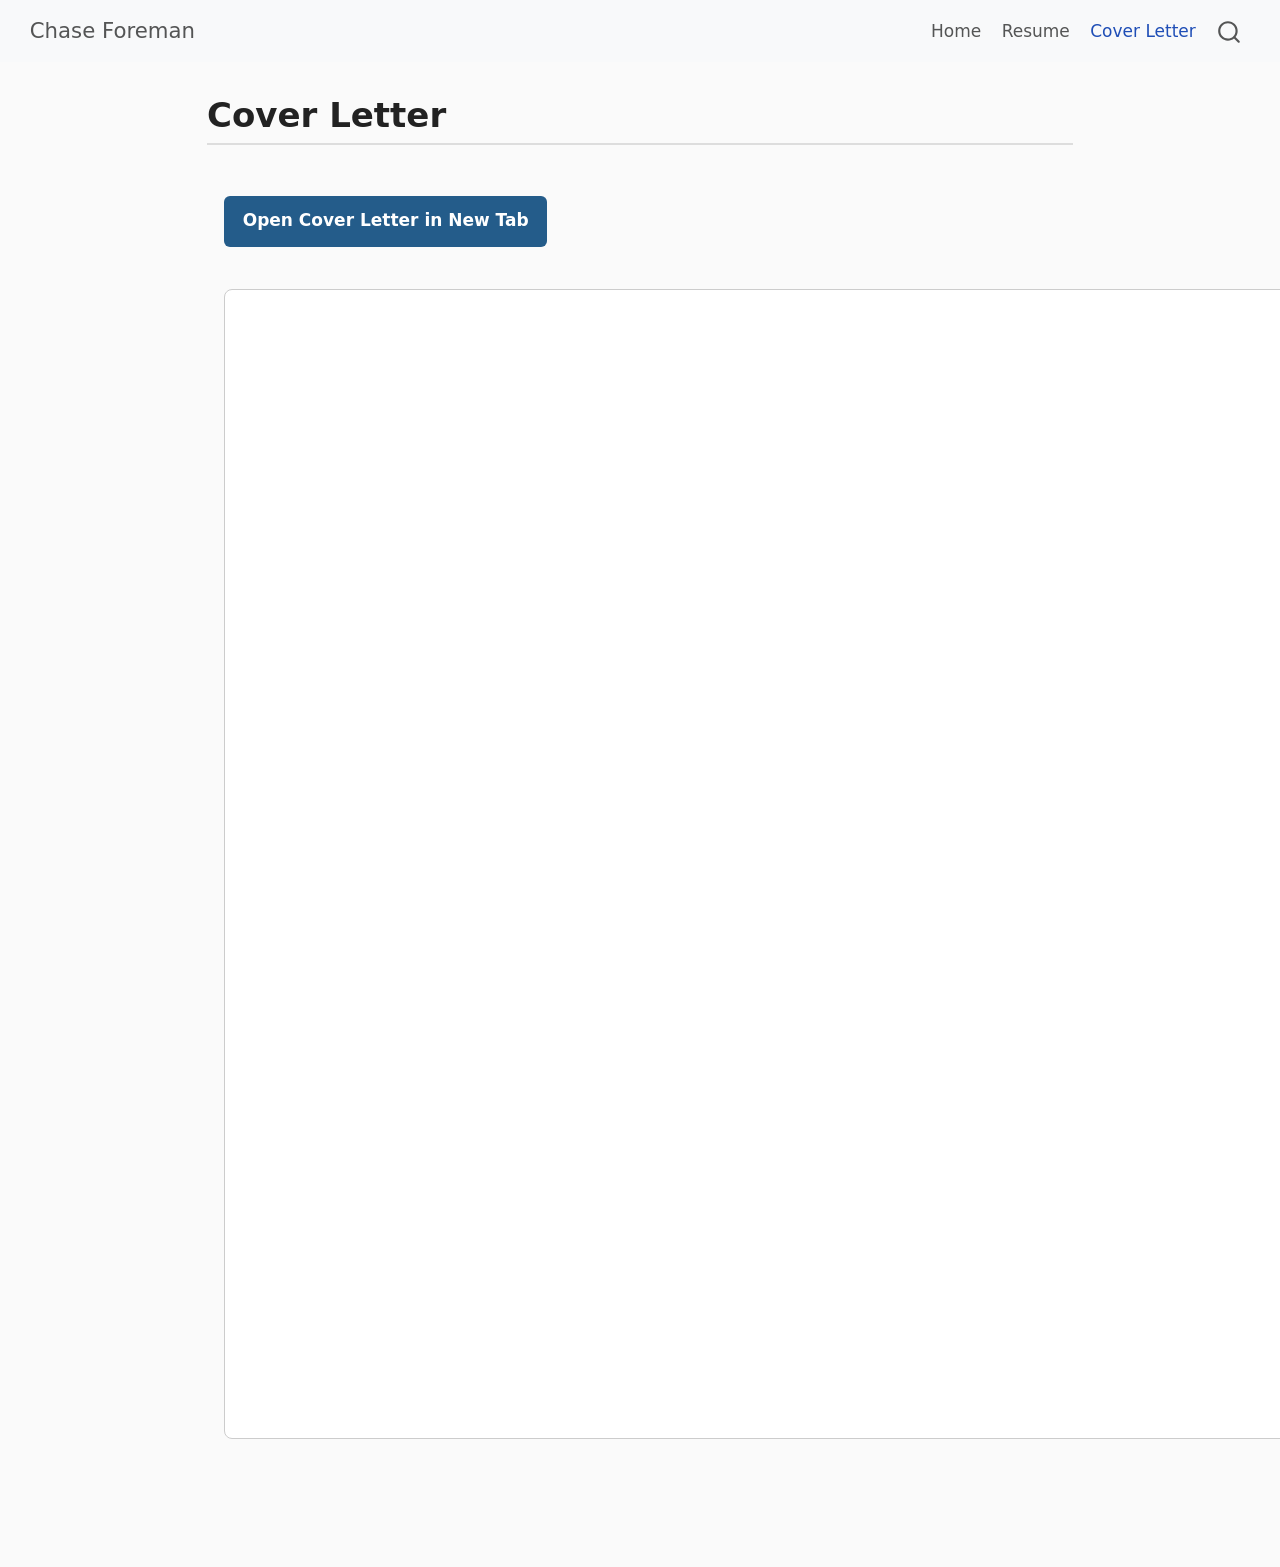
<file: cover-letter.html>
<!DOCTYPE html>
<html xmlns="http://www.w3.org/1999/xhtml" lang="en" xml:lang="en"><head>

<meta charset="utf-8">
<meta name="generator" content="quarto-1.7.32">

<meta name="viewport" content="width=device-width, initial-scale=1.0, user-scalable=yes">


<title>Cover Letter – Chase Foreman</title>
<style>
code{white-space: pre-wrap;}
span.smallcaps{font-variant: small-caps;}
div.columns{display: flex; gap: min(4vw, 1.5em);}
div.column{flex: auto; overflow-x: auto;}
div.hanging-indent{margin-left: 1.5em; text-indent: -1.5em;}
ul.task-list{list-style: none;}
ul.task-list li input[type="checkbox"] {
  width: 0.8em;
  margin: 0 0.8em 0.2em -1em; /* quarto-specific, see https://github.com/quarto-dev/quarto-cli/issues/4556 */ 
  vertical-align: middle;
}
</style>


<script src="site_libs/quarto-nav/quarto-nav.js"></script>
<script src="site_libs/quarto-nav/headroom.min.js"></script>
<script src="site_libs/clipboard/clipboard.min.js"></script>
<script src="site_libs/quarto-search/autocomplete.umd.js"></script>
<script src="site_libs/quarto-search/fuse.min.js"></script>
<script src="site_libs/quarto-search/quarto-search.js"></script>
<meta name="quarto:offset" content="./">
<script src="site_libs/quarto-html/quarto.js" type="module"></script>
<script src="site_libs/quarto-html/tabsets/tabsets.js" type="module"></script>
<script src="site_libs/quarto-html/popper.min.js"></script>
<script src="site_libs/quarto-html/tippy.umd.min.js"></script>
<script src="site_libs/quarto-html/anchor.min.js"></script>
<link href="site_libs/quarto-html/tippy.css" rel="stylesheet">
<link href="site_libs/quarto-html/quarto-syntax-highlighting-37eea08aefeeee20ff55810ff984fec1.css" rel="stylesheet" id="quarto-text-highlighting-styles">
<script src="site_libs/bootstrap/bootstrap.min.js"></script>
<link href="site_libs/bootstrap/bootstrap-icons.css" rel="stylesheet">
<link href="site_libs/bootstrap/bootstrap-fbcbe6680e5ec6db1453b558d5c88aa1.min.css" rel="stylesheet" append-hash="true" id="quarto-bootstrap" data-mode="light">
<script id="quarto-search-options" type="application/json">{
  "location": "navbar",
  "copy-button": false,
  "collapse-after": 3,
  "panel-placement": "end",
  "type": "overlay",
  "limit": 50,
  "keyboard-shortcut": [
    "f",
    "/",
    "s"
  ],
  "show-item-context": false,
  "language": {
    "search-no-results-text": "No results",
    "search-matching-documents-text": "matching documents",
    "search-copy-link-title": "Copy link to search",
    "search-hide-matches-text": "Hide additional matches",
    "search-more-match-text": "more match in this document",
    "search-more-matches-text": "more matches in this document",
    "search-clear-button-title": "Clear",
    "search-text-placeholder": "",
    "search-detached-cancel-button-title": "Cancel",
    "search-submit-button-title": "Submit",
    "search-label": "Search"
  }
}</script>


<link rel="stylesheet" href="styles.css">
</head>

<body class="nav-fixed quarto-light">

<div id="quarto-search-results"></div>
  <header id="quarto-header" class="headroom fixed-top">
    <nav class="navbar navbar-expand-lg " data-bs-theme="dark">
      <div class="navbar-container container-fluid">
      <div class="navbar-brand-container mx-auto">
    <a class="navbar-brand" href="./index.html">
    <span class="navbar-title">Chase Foreman</span>
    </a>
  </div>
            <div id="quarto-search" class="" title="Search"></div>
          <button class="navbar-toggler" type="button" data-bs-toggle="collapse" data-bs-target="#navbarCollapse" aria-controls="navbarCollapse" role="menu" aria-expanded="false" aria-label="Toggle navigation" onclick="if (window.quartoToggleHeadroom) { window.quartoToggleHeadroom(); }">
  <span class="navbar-toggler-icon"></span>
</button>
          <div class="collapse navbar-collapse" id="navbarCollapse">
            <ul class="navbar-nav navbar-nav-scroll ms-auto">
  <li class="nav-item">
    <a class="nav-link" href="./index.html"> 
<span class="menu-text">Home</span></a>
  </li>  
  <li class="nav-item">
    <a class="nav-link" href="./resume.html"> 
<span class="menu-text">Resume</span></a>
  </li>  
  <li class="nav-item">
    <a class="nav-link active" href="./cover-letter.html" aria-current="page"> 
<span class="menu-text">Cover Letter</span></a>
  </li>  
</ul>
          </div> <!-- /navcollapse -->
            <div class="quarto-navbar-tools">
</div>
      </div> <!-- /container-fluid -->
    </nav>
</header>
<!-- content -->
<div id="quarto-content" class="quarto-container page-columns page-rows-contents page-layout-full page-navbar">
<!-- sidebar -->
<!-- margin-sidebar -->
    
<!-- main -->
<main class="content column-page" id="quarto-document-content">

<header id="title-block-header" class="quarto-title-block default">
<div class="quarto-title">
<h1 class="title">Cover Letter</h1>
</div>



<div class="quarto-title-meta column-page">

    
  
    
  </div>
  


</header>


<div class="pdf-page">
<p><a href="files/cover-letter.pdf" class="button" target="_blank">Open Cover Letter in New Tab</a></p>
<iframe class="pdf-viewer" src="files/cover-letter.pdf">
</iframe>
</div>



</main> <!-- /main -->
<script id="quarto-html-after-body" type="application/javascript">
  window.document.addEventListener("DOMContentLoaded", function (event) {
    const icon = "";
    const anchorJS = new window.AnchorJS();
    anchorJS.options = {
      placement: 'right',
      icon: icon
    };
    anchorJS.add('.anchored');
    const isCodeAnnotation = (el) => {
      for (const clz of el.classList) {
        if (clz.startsWith('code-annotation-')) {                     
          return true;
        }
      }
      return false;
    }
    const onCopySuccess = function(e) {
      // button target
      const button = e.trigger;
      // don't keep focus
      button.blur();
      // flash "checked"
      button.classList.add('code-copy-button-checked');
      var currentTitle = button.getAttribute("title");
      button.setAttribute("title", "Copied!");
      let tooltip;
      if (window.bootstrap) {
        button.setAttribute("data-bs-toggle", "tooltip");
        button.setAttribute("data-bs-placement", "left");
        button.setAttribute("data-bs-title", "Copied!");
        tooltip = new bootstrap.Tooltip(button, 
          { trigger: "manual", 
            customClass: "code-copy-button-tooltip",
            offset: [0, -8]});
        tooltip.show();    
      }
      setTimeout(function() {
        if (tooltip) {
          tooltip.hide();
          button.removeAttribute("data-bs-title");
          button.removeAttribute("data-bs-toggle");
          button.removeAttribute("data-bs-placement");
        }
        button.setAttribute("title", currentTitle);
        button.classList.remove('code-copy-button-checked');
      }, 1000);
      // clear code selection
      e.clearSelection();
    }
    const getTextToCopy = function(trigger) {
        const codeEl = trigger.previousElementSibling.cloneNode(true);
        for (const childEl of codeEl.children) {
          if (isCodeAnnotation(childEl)) {
            childEl.remove();
          }
        }
        return codeEl.innerText;
    }
    const clipboard = new window.ClipboardJS('.code-copy-button:not([data-in-quarto-modal])', {
      text: getTextToCopy
    });
    clipboard.on('success', onCopySuccess);
    if (window.document.getElementById('quarto-embedded-source-code-modal')) {
      const clipboardModal = new window.ClipboardJS('.code-copy-button[data-in-quarto-modal]', {
        text: getTextToCopy,
        container: window.document.getElementById('quarto-embedded-source-code-modal')
      });
      clipboardModal.on('success', onCopySuccess);
    }
      var localhostRegex = new RegExp(/^(?:http|https):\/\/localhost\:?[0-9]*\//);
      var mailtoRegex = new RegExp(/^mailto:/);
        var filterRegex = new RegExp("https:\/\/ChaseForeman\.github\.io\/my_website\/");
      var isInternal = (href) => {
          return filterRegex.test(href) || localhostRegex.test(href) || mailtoRegex.test(href);
      }
      // Inspect non-navigation links and adorn them if external
     var links = window.document.querySelectorAll('a[href]:not(.nav-link):not(.navbar-brand):not(.toc-action):not(.sidebar-link):not(.sidebar-item-toggle):not(.pagination-link):not(.no-external):not([aria-hidden]):not(.dropdown-item):not(.quarto-navigation-tool):not(.about-link)');
      for (var i=0; i<links.length; i++) {
        const link = links[i];
        if (!isInternal(link.href)) {
          // undo the damage that might have been done by quarto-nav.js in the case of
          // links that we want to consider external
          if (link.dataset.originalHref !== undefined) {
            link.href = link.dataset.originalHref;
          }
        }
      }
    function tippyHover(el, contentFn, onTriggerFn, onUntriggerFn) {
      const config = {
        allowHTML: true,
        maxWidth: 500,
        delay: 100,
        arrow: false,
        appendTo: function(el) {
            return el.parentElement;
        },
        interactive: true,
        interactiveBorder: 10,
        theme: 'quarto',
        placement: 'bottom-start',
      };
      if (contentFn) {
        config.content = contentFn;
      }
      if (onTriggerFn) {
        config.onTrigger = onTriggerFn;
      }
      if (onUntriggerFn) {
        config.onUntrigger = onUntriggerFn;
      }
      window.tippy(el, config); 
    }
    const noterefs = window.document.querySelectorAll('a[role="doc-noteref"]');
    for (var i=0; i<noterefs.length; i++) {
      const ref = noterefs[i];
      tippyHover(ref, function() {
        // use id or data attribute instead here
        let href = ref.getAttribute('data-footnote-href') || ref.getAttribute('href');
        try { href = new URL(href).hash; } catch {}
        const id = href.replace(/^#\/?/, "");
        const note = window.document.getElementById(id);
        if (note) {
          return note.innerHTML;
        } else {
          return "";
        }
      });
    }
    const xrefs = window.document.querySelectorAll('a.quarto-xref');
    const processXRef = (id, note) => {
      // Strip column container classes
      const stripColumnClz = (el) => {
        el.classList.remove("page-full", "page-columns");
        if (el.children) {
          for (const child of el.children) {
            stripColumnClz(child);
          }
        }
      }
      stripColumnClz(note)
      if (id === null || id.startsWith('sec-')) {
        // Special case sections, only their first couple elements
        const container = document.createElement("div");
        if (note.children && note.children.length > 2) {
          container.appendChild(note.children[0].cloneNode(true));
          for (let i = 1; i < note.children.length; i++) {
            const child = note.children[i];
            if (child.tagName === "P" && child.innerText === "") {
              continue;
            } else {
              container.appendChild(child.cloneNode(true));
              break;
            }
          }
          if (window.Quarto?.typesetMath) {
            window.Quarto.typesetMath(container);
          }
          return container.innerHTML
        } else {
          if (window.Quarto?.typesetMath) {
            window.Quarto.typesetMath(note);
          }
          return note.innerHTML;
        }
      } else {
        // Remove any anchor links if they are present
        const anchorLink = note.querySelector('a.anchorjs-link');
        if (anchorLink) {
          anchorLink.remove();
        }
        if (window.Quarto?.typesetMath) {
          window.Quarto.typesetMath(note);
        }
        if (note.classList.contains("callout")) {
          return note.outerHTML;
        } else {
          return note.innerHTML;
        }
      }
    }
    for (var i=0; i<xrefs.length; i++) {
      const xref = xrefs[i];
      tippyHover(xref, undefined, function(instance) {
        instance.disable();
        let url = xref.getAttribute('href');
        let hash = undefined; 
        if (url.startsWith('#')) {
          hash = url;
        } else {
          try { hash = new URL(url).hash; } catch {}
        }
        if (hash) {
          const id = hash.replace(/^#\/?/, "");
          const note = window.document.getElementById(id);
          if (note !== null) {
            try {
              const html = processXRef(id, note.cloneNode(true));
              instance.setContent(html);
            } finally {
              instance.enable();
              instance.show();
            }
          } else {
            // See if we can fetch this
            fetch(url.split('#')[0])
            .then(res => res.text())
            .then(html => {
              const parser = new DOMParser();
              const htmlDoc = parser.parseFromString(html, "text/html");
              const note = htmlDoc.getElementById(id);
              if (note !== null) {
                const html = processXRef(id, note);
                instance.setContent(html);
              } 
            }).finally(() => {
              instance.enable();
              instance.show();
            });
          }
        } else {
          // See if we can fetch a full url (with no hash to target)
          // This is a special case and we should probably do some content thinning / targeting
          fetch(url)
          .then(res => res.text())
          .then(html => {
            const parser = new DOMParser();
            const htmlDoc = parser.parseFromString(html, "text/html");
            const note = htmlDoc.querySelector('main.content');
            if (note !== null) {
              // This should only happen for chapter cross references
              // (since there is no id in the URL)
              // remove the first header
              if (note.children.length > 0 && note.children[0].tagName === "HEADER") {
                note.children[0].remove();
              }
              const html = processXRef(null, note);
              instance.setContent(html);
            } 
          }).finally(() => {
            instance.enable();
            instance.show();
          });
        }
      }, function(instance) {
      });
    }
        let selectedAnnoteEl;
        const selectorForAnnotation = ( cell, annotation) => {
          let cellAttr = 'data-code-cell="' + cell + '"';
          let lineAttr = 'data-code-annotation="' +  annotation + '"';
          const selector = 'span[' + cellAttr + '][' + lineAttr + ']';
          return selector;
        }
        const selectCodeLines = (annoteEl) => {
          const doc = window.document;
          const targetCell = annoteEl.getAttribute("data-target-cell");
          const targetAnnotation = annoteEl.getAttribute("data-target-annotation");
          const annoteSpan = window.document.querySelector(selectorForAnnotation(targetCell, targetAnnotation));
          const lines = annoteSpan.getAttribute("data-code-lines").split(",");
          const lineIds = lines.map((line) => {
            return targetCell + "-" + line;
          })
          let top = null;
          let height = null;
          let parent = null;
          if (lineIds.length > 0) {
              //compute the position of the single el (top and bottom and make a div)
              const el = window.document.getElementById(lineIds[0]);
              top = el.offsetTop;
              height = el.offsetHeight;
              parent = el.parentElement.parentElement;
            if (lineIds.length > 1) {
              const lastEl = window.document.getElementById(lineIds[lineIds.length - 1]);
              const bottom = lastEl.offsetTop + lastEl.offsetHeight;
              height = bottom - top;
            }
            if (top !== null && height !== null && parent !== null) {
              // cook up a div (if necessary) and position it 
              let div = window.document.getElementById("code-annotation-line-highlight");
              if (div === null) {
                div = window.document.createElement("div");
                div.setAttribute("id", "code-annotation-line-highlight");
                div.style.position = 'absolute';
                parent.appendChild(div);
              }
              div.style.top = top - 2 + "px";
              div.style.height = height + 4 + "px";
              div.style.left = 0;
              let gutterDiv = window.document.getElementById("code-annotation-line-highlight-gutter");
              if (gutterDiv === null) {
                gutterDiv = window.document.createElement("div");
                gutterDiv.setAttribute("id", "code-annotation-line-highlight-gutter");
                gutterDiv.style.position = 'absolute';
                const codeCell = window.document.getElementById(targetCell);
                const gutter = codeCell.querySelector('.code-annotation-gutter');
                gutter.appendChild(gutterDiv);
              }
              gutterDiv.style.top = top - 2 + "px";
              gutterDiv.style.height = height + 4 + "px";
            }
            selectedAnnoteEl = annoteEl;
          }
        };
        const unselectCodeLines = () => {
          const elementsIds = ["code-annotation-line-highlight", "code-annotation-line-highlight-gutter"];
          elementsIds.forEach((elId) => {
            const div = window.document.getElementById(elId);
            if (div) {
              div.remove();
            }
          });
          selectedAnnoteEl = undefined;
        };
          // Handle positioning of the toggle
      window.addEventListener(
        "resize",
        throttle(() => {
          elRect = undefined;
          if (selectedAnnoteEl) {
            selectCodeLines(selectedAnnoteEl);
          }
        }, 10)
      );
      function throttle(fn, ms) {
      let throttle = false;
      let timer;
        return (...args) => {
          if(!throttle) { // first call gets through
              fn.apply(this, args);
              throttle = true;
          } else { // all the others get throttled
              if(timer) clearTimeout(timer); // cancel #2
              timer = setTimeout(() => {
                fn.apply(this, args);
                timer = throttle = false;
              }, ms);
          }
        };
      }
        // Attach click handler to the DT
        const annoteDls = window.document.querySelectorAll('dt[data-target-cell]');
        for (const annoteDlNode of annoteDls) {
          annoteDlNode.addEventListener('click', (event) => {
            const clickedEl = event.target;
            if (clickedEl !== selectedAnnoteEl) {
              unselectCodeLines();
              const activeEl = window.document.querySelector('dt[data-target-cell].code-annotation-active');
              if (activeEl) {
                activeEl.classList.remove('code-annotation-active');
              }
              selectCodeLines(clickedEl);
              clickedEl.classList.add('code-annotation-active');
            } else {
              // Unselect the line
              unselectCodeLines();
              clickedEl.classList.remove('code-annotation-active');
            }
          });
        }
    const findCites = (el) => {
      const parentEl = el.parentElement;
      if (parentEl) {
        const cites = parentEl.dataset.cites;
        if (cites) {
          return {
            el,
            cites: cites.split(' ')
          };
        } else {
          return findCites(el.parentElement)
        }
      } else {
        return undefined;
      }
    };
    var bibliorefs = window.document.querySelectorAll('a[role="doc-biblioref"]');
    for (var i=0; i<bibliorefs.length; i++) {
      const ref = bibliorefs[i];
      const citeInfo = findCites(ref);
      if (citeInfo) {
        tippyHover(citeInfo.el, function() {
          var popup = window.document.createElement('div');
          citeInfo.cites.forEach(function(cite) {
            var citeDiv = window.document.createElement('div');
            citeDiv.classList.add('hanging-indent');
            citeDiv.classList.add('csl-entry');
            var biblioDiv = window.document.getElementById('ref-' + cite);
            if (biblioDiv) {
              citeDiv.innerHTML = biblioDiv.innerHTML;
            }
            popup.appendChild(citeDiv);
          });
          return popup.innerHTML;
        });
      }
    }
  });
  </script>
</div> <!-- /content -->




</body></html>
</file>
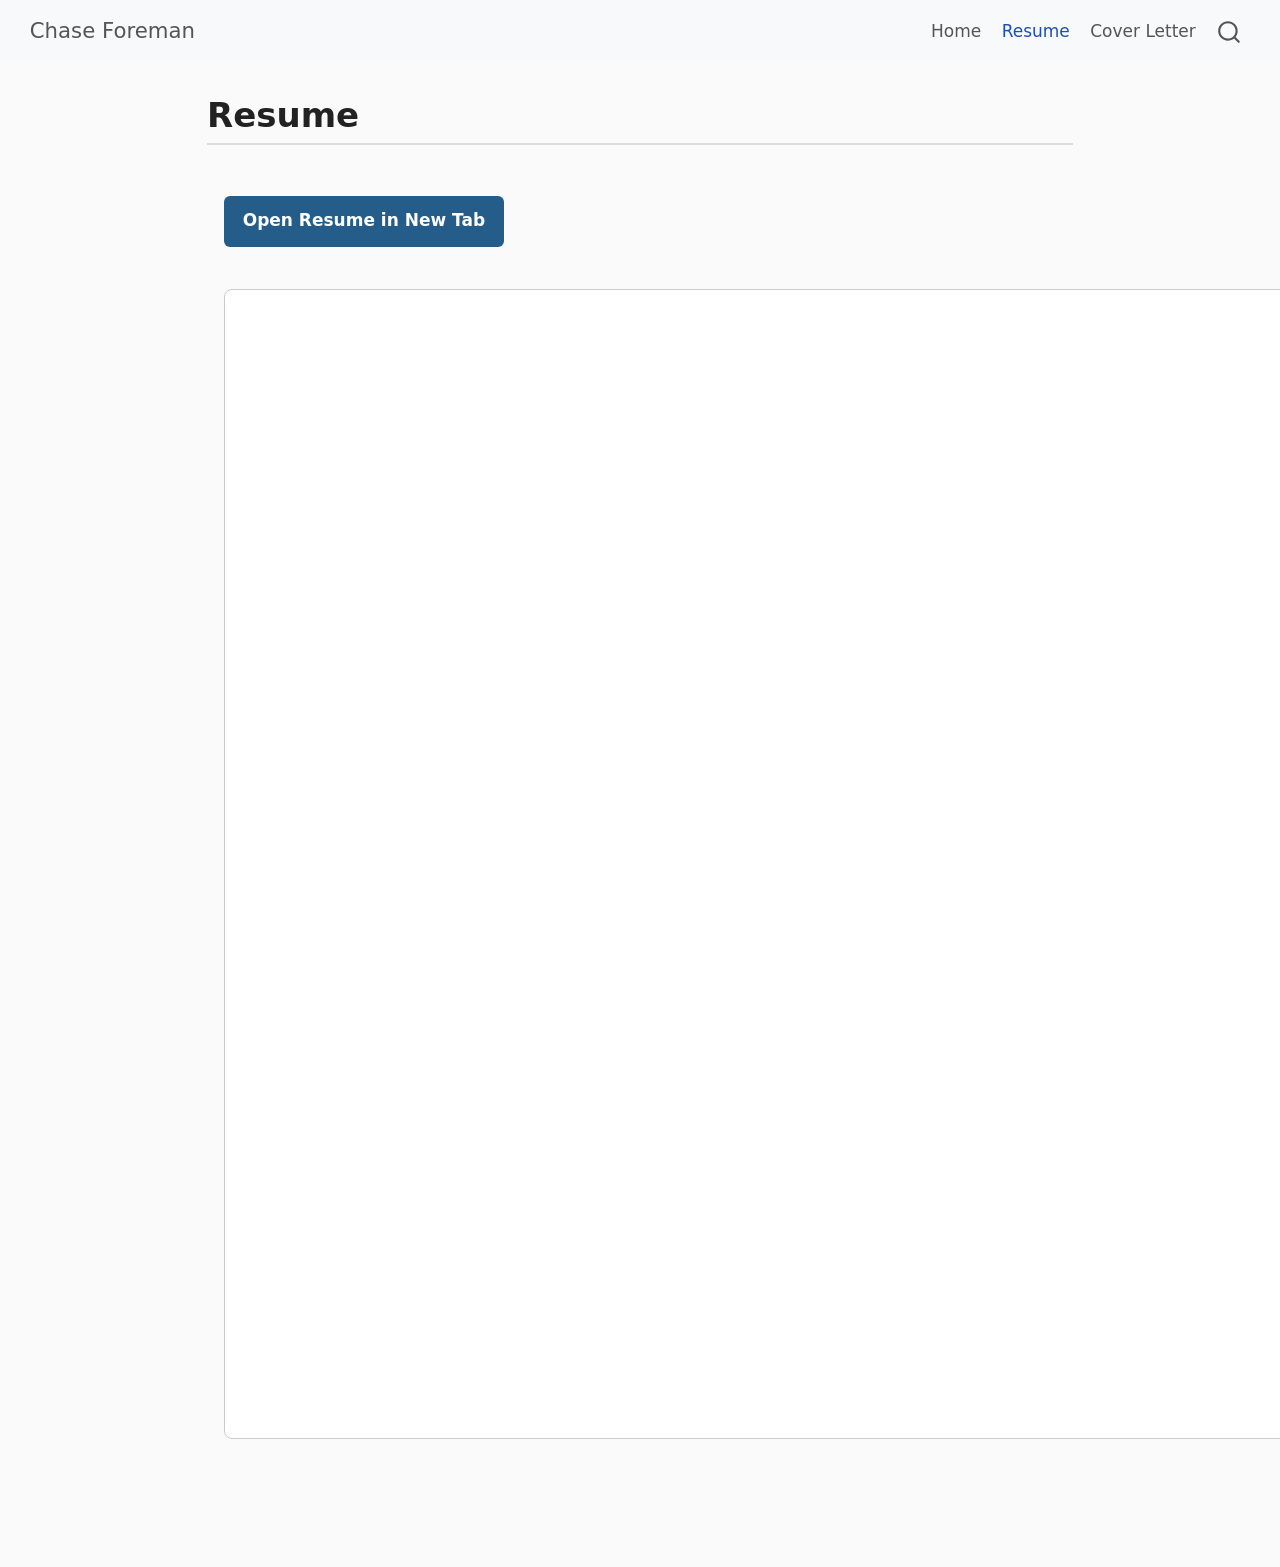
<file: resume.html>
<!DOCTYPE html>
<html xmlns="http://www.w3.org/1999/xhtml" lang="en" xml:lang="en"><head>

<meta charset="utf-8">
<meta name="generator" content="quarto-1.7.32">

<meta name="viewport" content="width=device-width, initial-scale=1.0, user-scalable=yes">


<title>Resume – Chase Foreman</title>
<style>
code{white-space: pre-wrap;}
span.smallcaps{font-variant: small-caps;}
div.columns{display: flex; gap: min(4vw, 1.5em);}
div.column{flex: auto; overflow-x: auto;}
div.hanging-indent{margin-left: 1.5em; text-indent: -1.5em;}
ul.task-list{list-style: none;}
ul.task-list li input[type="checkbox"] {
  width: 0.8em;
  margin: 0 0.8em 0.2em -1em; /* quarto-specific, see https://github.com/quarto-dev/quarto-cli/issues/4556 */ 
  vertical-align: middle;
}
</style>


<script src="site_libs/quarto-nav/quarto-nav.js"></script>
<script src="site_libs/quarto-nav/headroom.min.js"></script>
<script src="site_libs/clipboard/clipboard.min.js"></script>
<script src="site_libs/quarto-search/autocomplete.umd.js"></script>
<script src="site_libs/quarto-search/fuse.min.js"></script>
<script src="site_libs/quarto-search/quarto-search.js"></script>
<meta name="quarto:offset" content="./">
<script src="site_libs/quarto-html/quarto.js" type="module"></script>
<script src="site_libs/quarto-html/tabsets/tabsets.js" type="module"></script>
<script src="site_libs/quarto-html/popper.min.js"></script>
<script src="site_libs/quarto-html/tippy.umd.min.js"></script>
<script src="site_libs/quarto-html/anchor.min.js"></script>
<link href="site_libs/quarto-html/tippy.css" rel="stylesheet">
<link href="site_libs/quarto-html/quarto-syntax-highlighting-37eea08aefeeee20ff55810ff984fec1.css" rel="stylesheet" id="quarto-text-highlighting-styles">
<script src="site_libs/bootstrap/bootstrap.min.js"></script>
<link href="site_libs/bootstrap/bootstrap-icons.css" rel="stylesheet">
<link href="site_libs/bootstrap/bootstrap-fbcbe6680e5ec6db1453b558d5c88aa1.min.css" rel="stylesheet" append-hash="true" id="quarto-bootstrap" data-mode="light">
<script id="quarto-search-options" type="application/json">{
  "location": "navbar",
  "copy-button": false,
  "collapse-after": 3,
  "panel-placement": "end",
  "type": "overlay",
  "limit": 50,
  "keyboard-shortcut": [
    "f",
    "/",
    "s"
  ],
  "show-item-context": false,
  "language": {
    "search-no-results-text": "No results",
    "search-matching-documents-text": "matching documents",
    "search-copy-link-title": "Copy link to search",
    "search-hide-matches-text": "Hide additional matches",
    "search-more-match-text": "more match in this document",
    "search-more-matches-text": "more matches in this document",
    "search-clear-button-title": "Clear",
    "search-text-placeholder": "",
    "search-detached-cancel-button-title": "Cancel",
    "search-submit-button-title": "Submit",
    "search-label": "Search"
  }
}</script>


<link rel="stylesheet" href="styles.css">
</head>

<body class="nav-fixed quarto-light">

<div id="quarto-search-results"></div>
  <header id="quarto-header" class="headroom fixed-top">
    <nav class="navbar navbar-expand-lg " data-bs-theme="dark">
      <div class="navbar-container container-fluid">
      <div class="navbar-brand-container mx-auto">
    <a class="navbar-brand" href="./index.html">
    <span class="navbar-title">Chase Foreman</span>
    </a>
  </div>
            <div id="quarto-search" class="" title="Search"></div>
          <button class="navbar-toggler" type="button" data-bs-toggle="collapse" data-bs-target="#navbarCollapse" aria-controls="navbarCollapse" role="menu" aria-expanded="false" aria-label="Toggle navigation" onclick="if (window.quartoToggleHeadroom) { window.quartoToggleHeadroom(); }">
  <span class="navbar-toggler-icon"></span>
</button>
          <div class="collapse navbar-collapse" id="navbarCollapse">
            <ul class="navbar-nav navbar-nav-scroll ms-auto">
  <li class="nav-item">
    <a class="nav-link" href="./index.html"> 
<span class="menu-text">Home</span></a>
  </li>  
  <li class="nav-item">
    <a class="nav-link active" href="./resume.html" aria-current="page"> 
<span class="menu-text">Resume</span></a>
  </li>  
  <li class="nav-item">
    <a class="nav-link" href="./cover-letter.html"> 
<span class="menu-text">Cover Letter</span></a>
  </li>  
</ul>
          </div> <!-- /navcollapse -->
            <div class="quarto-navbar-tools">
</div>
      </div> <!-- /container-fluid -->
    </nav>
</header>
<!-- content -->
<div id="quarto-content" class="quarto-container page-columns page-rows-contents page-layout-full page-navbar">
<!-- sidebar -->
<!-- margin-sidebar -->
    
<!-- main -->
<main class="content column-page" id="quarto-document-content">

<header id="title-block-header" class="quarto-title-block default">
<div class="quarto-title">
<h1 class="title">Resume</h1>
</div>



<div class="quarto-title-meta column-page">

    
  
    
  </div>
  


</header>


<div class="pdf-page">
<p><a href="files/resume.pdf" class="button" target="_blank">Open Resume in New Tab</a></p>
<iframe class="pdf-viewer" src="files/resume.pdf">
</iframe>
</div>



</main> <!-- /main -->
<script id="quarto-html-after-body" type="application/javascript">
  window.document.addEventListener("DOMContentLoaded", function (event) {
    const icon = "";
    const anchorJS = new window.AnchorJS();
    anchorJS.options = {
      placement: 'right',
      icon: icon
    };
    anchorJS.add('.anchored');
    const isCodeAnnotation = (el) => {
      for (const clz of el.classList) {
        if (clz.startsWith('code-annotation-')) {                     
          return true;
        }
      }
      return false;
    }
    const onCopySuccess = function(e) {
      // button target
      const button = e.trigger;
      // don't keep focus
      button.blur();
      // flash "checked"
      button.classList.add('code-copy-button-checked');
      var currentTitle = button.getAttribute("title");
      button.setAttribute("title", "Copied!");
      let tooltip;
      if (window.bootstrap) {
        button.setAttribute("data-bs-toggle", "tooltip");
        button.setAttribute("data-bs-placement", "left");
        button.setAttribute("data-bs-title", "Copied!");
        tooltip = new bootstrap.Tooltip(button, 
          { trigger: "manual", 
            customClass: "code-copy-button-tooltip",
            offset: [0, -8]});
        tooltip.show();    
      }
      setTimeout(function() {
        if (tooltip) {
          tooltip.hide();
          button.removeAttribute("data-bs-title");
          button.removeAttribute("data-bs-toggle");
          button.removeAttribute("data-bs-placement");
        }
        button.setAttribute("title", currentTitle);
        button.classList.remove('code-copy-button-checked');
      }, 1000);
      // clear code selection
      e.clearSelection();
    }
    const getTextToCopy = function(trigger) {
        const codeEl = trigger.previousElementSibling.cloneNode(true);
        for (const childEl of codeEl.children) {
          if (isCodeAnnotation(childEl)) {
            childEl.remove();
          }
        }
        return codeEl.innerText;
    }
    const clipboard = new window.ClipboardJS('.code-copy-button:not([data-in-quarto-modal])', {
      text: getTextToCopy
    });
    clipboard.on('success', onCopySuccess);
    if (window.document.getElementById('quarto-embedded-source-code-modal')) {
      const clipboardModal = new window.ClipboardJS('.code-copy-button[data-in-quarto-modal]', {
        text: getTextToCopy,
        container: window.document.getElementById('quarto-embedded-source-code-modal')
      });
      clipboardModal.on('success', onCopySuccess);
    }
      var localhostRegex = new RegExp(/^(?:http|https):\/\/localhost\:?[0-9]*\//);
      var mailtoRegex = new RegExp(/^mailto:/);
        var filterRegex = new RegExp("https:\/\/ChaseForeman\.github\.io\/my_website\/");
      var isInternal = (href) => {
          return filterRegex.test(href) || localhostRegex.test(href) || mailtoRegex.test(href);
      }
      // Inspect non-navigation links and adorn them if external
     var links = window.document.querySelectorAll('a[href]:not(.nav-link):not(.navbar-brand):not(.toc-action):not(.sidebar-link):not(.sidebar-item-toggle):not(.pagination-link):not(.no-external):not([aria-hidden]):not(.dropdown-item):not(.quarto-navigation-tool):not(.about-link)');
      for (var i=0; i<links.length; i++) {
        const link = links[i];
        if (!isInternal(link.href)) {
          // undo the damage that might have been done by quarto-nav.js in the case of
          // links that we want to consider external
          if (link.dataset.originalHref !== undefined) {
            link.href = link.dataset.originalHref;
          }
        }
      }
    function tippyHover(el, contentFn, onTriggerFn, onUntriggerFn) {
      const config = {
        allowHTML: true,
        maxWidth: 500,
        delay: 100,
        arrow: false,
        appendTo: function(el) {
            return el.parentElement;
        },
        interactive: true,
        interactiveBorder: 10,
        theme: 'quarto',
        placement: 'bottom-start',
      };
      if (contentFn) {
        config.content = contentFn;
      }
      if (onTriggerFn) {
        config.onTrigger = onTriggerFn;
      }
      if (onUntriggerFn) {
        config.onUntrigger = onUntriggerFn;
      }
      window.tippy(el, config); 
    }
    const noterefs = window.document.querySelectorAll('a[role="doc-noteref"]');
    for (var i=0; i<noterefs.length; i++) {
      const ref = noterefs[i];
      tippyHover(ref, function() {
        // use id or data attribute instead here
        let href = ref.getAttribute('data-footnote-href') || ref.getAttribute('href');
        try { href = new URL(href).hash; } catch {}
        const id = href.replace(/^#\/?/, "");
        const note = window.document.getElementById(id);
        if (note) {
          return note.innerHTML;
        } else {
          return "";
        }
      });
    }
    const xrefs = window.document.querySelectorAll('a.quarto-xref');
    const processXRef = (id, note) => {
      // Strip column container classes
      const stripColumnClz = (el) => {
        el.classList.remove("page-full", "page-columns");
        if (el.children) {
          for (const child of el.children) {
            stripColumnClz(child);
          }
        }
      }
      stripColumnClz(note)
      if (id === null || id.startsWith('sec-')) {
        // Special case sections, only their first couple elements
        const container = document.createElement("div");
        if (note.children && note.children.length > 2) {
          container.appendChild(note.children[0].cloneNode(true));
          for (let i = 1; i < note.children.length; i++) {
            const child = note.children[i];
            if (child.tagName === "P" && child.innerText === "") {
              continue;
            } else {
              container.appendChild(child.cloneNode(true));
              break;
            }
          }
          if (window.Quarto?.typesetMath) {
            window.Quarto.typesetMath(container);
          }
          return container.innerHTML
        } else {
          if (window.Quarto?.typesetMath) {
            window.Quarto.typesetMath(note);
          }
          return note.innerHTML;
        }
      } else {
        // Remove any anchor links if they are present
        const anchorLink = note.querySelector('a.anchorjs-link');
        if (anchorLink) {
          anchorLink.remove();
        }
        if (window.Quarto?.typesetMath) {
          window.Quarto.typesetMath(note);
        }
        if (note.classList.contains("callout")) {
          return note.outerHTML;
        } else {
          return note.innerHTML;
        }
      }
    }
    for (var i=0; i<xrefs.length; i++) {
      const xref = xrefs[i];
      tippyHover(xref, undefined, function(instance) {
        instance.disable();
        let url = xref.getAttribute('href');
        let hash = undefined; 
        if (url.startsWith('#')) {
          hash = url;
        } else {
          try { hash = new URL(url).hash; } catch {}
        }
        if (hash) {
          const id = hash.replace(/^#\/?/, "");
          const note = window.document.getElementById(id);
          if (note !== null) {
            try {
              const html = processXRef(id, note.cloneNode(true));
              instance.setContent(html);
            } finally {
              instance.enable();
              instance.show();
            }
          } else {
            // See if we can fetch this
            fetch(url.split('#')[0])
            .then(res => res.text())
            .then(html => {
              const parser = new DOMParser();
              const htmlDoc = parser.parseFromString(html, "text/html");
              const note = htmlDoc.getElementById(id);
              if (note !== null) {
                const html = processXRef(id, note);
                instance.setContent(html);
              } 
            }).finally(() => {
              instance.enable();
              instance.show();
            });
          }
        } else {
          // See if we can fetch a full url (with no hash to target)
          // This is a special case and we should probably do some content thinning / targeting
          fetch(url)
          .then(res => res.text())
          .then(html => {
            const parser = new DOMParser();
            const htmlDoc = parser.parseFromString(html, "text/html");
            const note = htmlDoc.querySelector('main.content');
            if (note !== null) {
              // This should only happen for chapter cross references
              // (since there is no id in the URL)
              // remove the first header
              if (note.children.length > 0 && note.children[0].tagName === "HEADER") {
                note.children[0].remove();
              }
              const html = processXRef(null, note);
              instance.setContent(html);
            } 
          }).finally(() => {
            instance.enable();
            instance.show();
          });
        }
      }, function(instance) {
      });
    }
        let selectedAnnoteEl;
        const selectorForAnnotation = ( cell, annotation) => {
          let cellAttr = 'data-code-cell="' + cell + '"';
          let lineAttr = 'data-code-annotation="' +  annotation + '"';
          const selector = 'span[' + cellAttr + '][' + lineAttr + ']';
          return selector;
        }
        const selectCodeLines = (annoteEl) => {
          const doc = window.document;
          const targetCell = annoteEl.getAttribute("data-target-cell");
          const targetAnnotation = annoteEl.getAttribute("data-target-annotation");
          const annoteSpan = window.document.querySelector(selectorForAnnotation(targetCell, targetAnnotation));
          const lines = annoteSpan.getAttribute("data-code-lines").split(",");
          const lineIds = lines.map((line) => {
            return targetCell + "-" + line;
          })
          let top = null;
          let height = null;
          let parent = null;
          if (lineIds.length > 0) {
              //compute the position of the single el (top and bottom and make a div)
              const el = window.document.getElementById(lineIds[0]);
              top = el.offsetTop;
              height = el.offsetHeight;
              parent = el.parentElement.parentElement;
            if (lineIds.length > 1) {
              const lastEl = window.document.getElementById(lineIds[lineIds.length - 1]);
              const bottom = lastEl.offsetTop + lastEl.offsetHeight;
              height = bottom - top;
            }
            if (top !== null && height !== null && parent !== null) {
              // cook up a div (if necessary) and position it 
              let div = window.document.getElementById("code-annotation-line-highlight");
              if (div === null) {
                div = window.document.createElement("div");
                div.setAttribute("id", "code-annotation-line-highlight");
                div.style.position = 'absolute';
                parent.appendChild(div);
              }
              div.style.top = top - 2 + "px";
              div.style.height = height + 4 + "px";
              div.style.left = 0;
              let gutterDiv = window.document.getElementById("code-annotation-line-highlight-gutter");
              if (gutterDiv === null) {
                gutterDiv = window.document.createElement("div");
                gutterDiv.setAttribute("id", "code-annotation-line-highlight-gutter");
                gutterDiv.style.position = 'absolute';
                const codeCell = window.document.getElementById(targetCell);
                const gutter = codeCell.querySelector('.code-annotation-gutter');
                gutter.appendChild(gutterDiv);
              }
              gutterDiv.style.top = top - 2 + "px";
              gutterDiv.style.height = height + 4 + "px";
            }
            selectedAnnoteEl = annoteEl;
          }
        };
        const unselectCodeLines = () => {
          const elementsIds = ["code-annotation-line-highlight", "code-annotation-line-highlight-gutter"];
          elementsIds.forEach((elId) => {
            const div = window.document.getElementById(elId);
            if (div) {
              div.remove();
            }
          });
          selectedAnnoteEl = undefined;
        };
          // Handle positioning of the toggle
      window.addEventListener(
        "resize",
        throttle(() => {
          elRect = undefined;
          if (selectedAnnoteEl) {
            selectCodeLines(selectedAnnoteEl);
          }
        }, 10)
      );
      function throttle(fn, ms) {
      let throttle = false;
      let timer;
        return (...args) => {
          if(!throttle) { // first call gets through
              fn.apply(this, args);
              throttle = true;
          } else { // all the others get throttled
              if(timer) clearTimeout(timer); // cancel #2
              timer = setTimeout(() => {
                fn.apply(this, args);
                timer = throttle = false;
              }, ms);
          }
        };
      }
        // Attach click handler to the DT
        const annoteDls = window.document.querySelectorAll('dt[data-target-cell]');
        for (const annoteDlNode of annoteDls) {
          annoteDlNode.addEventListener('click', (event) => {
            const clickedEl = event.target;
            if (clickedEl !== selectedAnnoteEl) {
              unselectCodeLines();
              const activeEl = window.document.querySelector('dt[data-target-cell].code-annotation-active');
              if (activeEl) {
                activeEl.classList.remove('code-annotation-active');
              }
              selectCodeLines(clickedEl);
              clickedEl.classList.add('code-annotation-active');
            } else {
              // Unselect the line
              unselectCodeLines();
              clickedEl.classList.remove('code-annotation-active');
            }
          });
        }
    const findCites = (el) => {
      const parentEl = el.parentElement;
      if (parentEl) {
        const cites = parentEl.dataset.cites;
        if (cites) {
          return {
            el,
            cites: cites.split(' ')
          };
        } else {
          return findCites(el.parentElement)
        }
      } else {
        return undefined;
      }
    };
    var bibliorefs = window.document.querySelectorAll('a[role="doc-biblioref"]');
    for (var i=0; i<bibliorefs.length; i++) {
      const ref = bibliorefs[i];
      const citeInfo = findCites(ref);
      if (citeInfo) {
        tippyHover(citeInfo.el, function() {
          var popup = window.document.createElement('div');
          citeInfo.cites.forEach(function(cite) {
            var citeDiv = window.document.createElement('div');
            citeDiv.classList.add('hanging-indent');
            citeDiv.classList.add('csl-entry');
            var biblioDiv = window.document.getElementById('ref-' + cite);
            if (biblioDiv) {
              citeDiv.innerHTML = biblioDiv.innerHTML;
            }
            popup.appendChild(citeDiv);
          });
          return popup.innerHTML;
        });
      }
    }
  });
  </script>
</div> <!-- /content -->




</body></html>
</file>
<file: site_libs/quarto-html/tippy.css>
.tippy-box[data-animation=fade][data-state=hidden]{opacity:0}[data-tippy-root]{max-width:calc(100vw - 10px)}.tippy-box{position:relative;background-color:#333;color:#fff;border-radius:4px;font-size:14px;line-height:1.4;white-space:normal;outline:0;transition-property:transform,visibility,opacity}.tippy-box[data-placement^=top]>.tippy-arrow{bottom:0}.tippy-box[data-placement^=top]>.tippy-arrow:before{bottom:-7px;left:0;border-width:8px 8px 0;border-top-color:initial;transform-origin:center top}.tippy-box[data-placement^=bottom]>.tippy-arrow{top:0}.tippy-box[data-placement^=bottom]>.tippy-arrow:before{top:-7px;left:0;border-width:0 8px 8px;border-bottom-color:initial;transform-origin:center bottom}.tippy-box[data-placement^=left]>.tippy-arrow{right:0}.tippy-box[data-placement^=left]>.tippy-arrow:before{border-width:8px 0 8px 8px;border-left-color:initial;right:-7px;transform-origin:center left}.tippy-box[data-placement^=right]>.tippy-arrow{left:0}.tippy-box[data-placement^=right]>.tippy-arrow:before{left:-7px;border-width:8px 8px 8px 0;border-right-color:initial;transform-origin:center right}.tippy-box[data-inertia][data-state=visible]{transition-timing-function:cubic-bezier(.54,1.5,.38,1.11)}.tippy-arrow{width:16px;height:16px;color:#333}.tippy-arrow:before{content:"";position:absolute;border-color:transparent;border-style:solid}.tippy-content{position:relative;padding:5px 9px;z-index:1}
</file>
<file: site_libs/quarto-html/quarto-syntax-highlighting-37eea08aefeeee20ff55810ff984fec1.css>
/* quarto syntax highlight colors */
:root {
  --quarto-hl-ot-color: #003B4F;
  --quarto-hl-at-color: #657422;
  --quarto-hl-ss-color: #20794D;
  --quarto-hl-an-color: #5E5E5E;
  --quarto-hl-fu-color: #4758AB;
  --quarto-hl-st-color: #20794D;
  --quarto-hl-cf-color: #003B4F;
  --quarto-hl-op-color: #5E5E5E;
  --quarto-hl-er-color: #AD0000;
  --quarto-hl-bn-color: #AD0000;
  --quarto-hl-al-color: #AD0000;
  --quarto-hl-va-color: #111111;
  --quarto-hl-bu-color: inherit;
  --quarto-hl-ex-color: inherit;
  --quarto-hl-pp-color: #AD0000;
  --quarto-hl-in-color: #5E5E5E;
  --quarto-hl-vs-color: #20794D;
  --quarto-hl-wa-color: #5E5E5E;
  --quarto-hl-do-color: #5E5E5E;
  --quarto-hl-im-color: #00769E;
  --quarto-hl-ch-color: #20794D;
  --quarto-hl-dt-color: #AD0000;
  --quarto-hl-fl-color: #AD0000;
  --quarto-hl-co-color: #5E5E5E;
  --quarto-hl-cv-color: #5E5E5E;
  --quarto-hl-cn-color: #8f5902;
  --quarto-hl-sc-color: #5E5E5E;
  --quarto-hl-dv-color: #AD0000;
  --quarto-hl-kw-color: #003B4F;
}

/* other quarto variables */
:root {
  --quarto-font-monospace: SFMono-Regular, Menlo, Monaco, Consolas, "Liberation Mono", "Courier New", monospace;
}

/* syntax highlight based on Pandoc's rules */
pre > code.sourceCode > span {
  color: #003B4F;
}

code.sourceCode > span {
  color: #003B4F;
}

div.sourceCode,
div.sourceCode pre.sourceCode {
  color: #003B4F;
}

/* Normal */
code span {
  color: #003B4F;
}

/* Alert */
code span.al {
  color: #AD0000;
  font-style: inherit;
}

/* Annotation */
code span.an {
  color: #5E5E5E;
  font-style: inherit;
}

/* Attribute */
code span.at {
  color: #657422;
  font-style: inherit;
}

/* BaseN */
code span.bn {
  color: #AD0000;
  font-style: inherit;
}

/* BuiltIn */
code span.bu {
  font-style: inherit;
}

/* ControlFlow */
code span.cf {
  color: #003B4F;
  font-weight: bold;
  font-style: inherit;
}

/* Char */
code span.ch {
  color: #20794D;
  font-style: inherit;
}

/* Constant */
code span.cn {
  color: #8f5902;
  font-style: inherit;
}

/* Comment */
code span.co {
  color: #5E5E5E;
  font-style: inherit;
}

/* CommentVar */
code span.cv {
  color: #5E5E5E;
  font-style: italic;
}

/* Documentation */
code span.do {
  color: #5E5E5E;
  font-style: italic;
}

/* DataType */
code span.dt {
  color: #AD0000;
  font-style: inherit;
}

/* DecVal */
code span.dv {
  color: #AD0000;
  font-style: inherit;
}

/* Error */
code span.er {
  color: #AD0000;
  font-style: inherit;
}

/* Extension */
code span.ex {
  font-style: inherit;
}

/* Float */
code span.fl {
  color: #AD0000;
  font-style: inherit;
}

/* Function */
code span.fu {
  color: #4758AB;
  font-style: inherit;
}

/* Import */
code span.im {
  color: #00769E;
  font-style: inherit;
}

/* Information */
code span.in {
  color: #5E5E5E;
  font-style: inherit;
}

/* Keyword */
code span.kw {
  color: #003B4F;
  font-weight: bold;
  font-style: inherit;
}

/* Operator */
code span.op {
  color: #5E5E5E;
  font-style: inherit;
}

/* Other */
code span.ot {
  color: #003B4F;
  font-style: inherit;
}

/* Preprocessor */
code span.pp {
  color: #AD0000;
  font-style: inherit;
}

/* SpecialChar */
code span.sc {
  color: #5E5E5E;
  font-style: inherit;
}

/* SpecialString */
code span.ss {
  color: #20794D;
  font-style: inherit;
}

/* String */
code span.st {
  color: #20794D;
  font-style: inherit;
}

/* Variable */
code span.va {
  color: #111111;
  font-style: inherit;
}

/* VerbatimString */
code span.vs {
  color: #20794D;
  font-style: inherit;
}

/* Warning */
code span.wa {
  color: #5E5E5E;
  font-style: italic;
}

.prevent-inlining {
  content: "</";
}

/*# sourceMappingURL=27d3d809615f7771493d095567f04340.css.map */
</file>
<file: styles.css>
/* ===== General site styling ===== */

body {
  font-family: system-ui, -apple-system, BlinkMacSystemFont, "Segoe UI", sans-serif;
  color: #222;
  background-color: #fafafa;
  line-height: 1.6;
}

/* Keep normal pages readable */
#quarto-document-content {
  max-width: 900px;
  margin: 0 auto;
  padding: 2rem 1rem;
}

/* Page titles */
h1 {
  font-size: 2rem;
  margin-bottom: 1rem;
  padding-bottom: 0.4rem;
  border-bottom: 2px solid #ddd;
}

/* Links */
a {
  color: #245c8a;
  text-decoration: none;
}

a:hover {
  text-decoration: underline;
}

/* Buttons */
.button {
  display: inline-block;
  margin: 1rem 0 1.5rem 0;
  padding: 0.7rem 1.1rem;
  background-color: #245c8a;
  color: white;
  border-radius: 6px;
  font-weight: 600;
}

.button:hover {
  background-color: #1d4a70;
  color: white;
  text-decoration: none;
}


/* ===== PDF pages ===== */

/* Use this only on pages with page-layout: full */
.quarto-title-block + .pdf-page,
.pdf-page {
  width: min(95vw, 1100px);
  margin: 0 auto;
  padding: 1rem;
}

/* Make embedded PDF large and readable */
.pdf-viewer {
  display: block;
  width: 100%;
  height: 1150px;
  border: 1px solid #ccc;
  border-radius: 8px;
  background: white;
}

/* Mobile fallback */
@media (max-width: 700px) {
  #quarto-document-content {
    padding: 1rem;
  }

  .pdf-page {
    width: 100%;
    padding: 0;
  }

  .pdf-viewer {
    height: 850px;
  }
}
</file>
